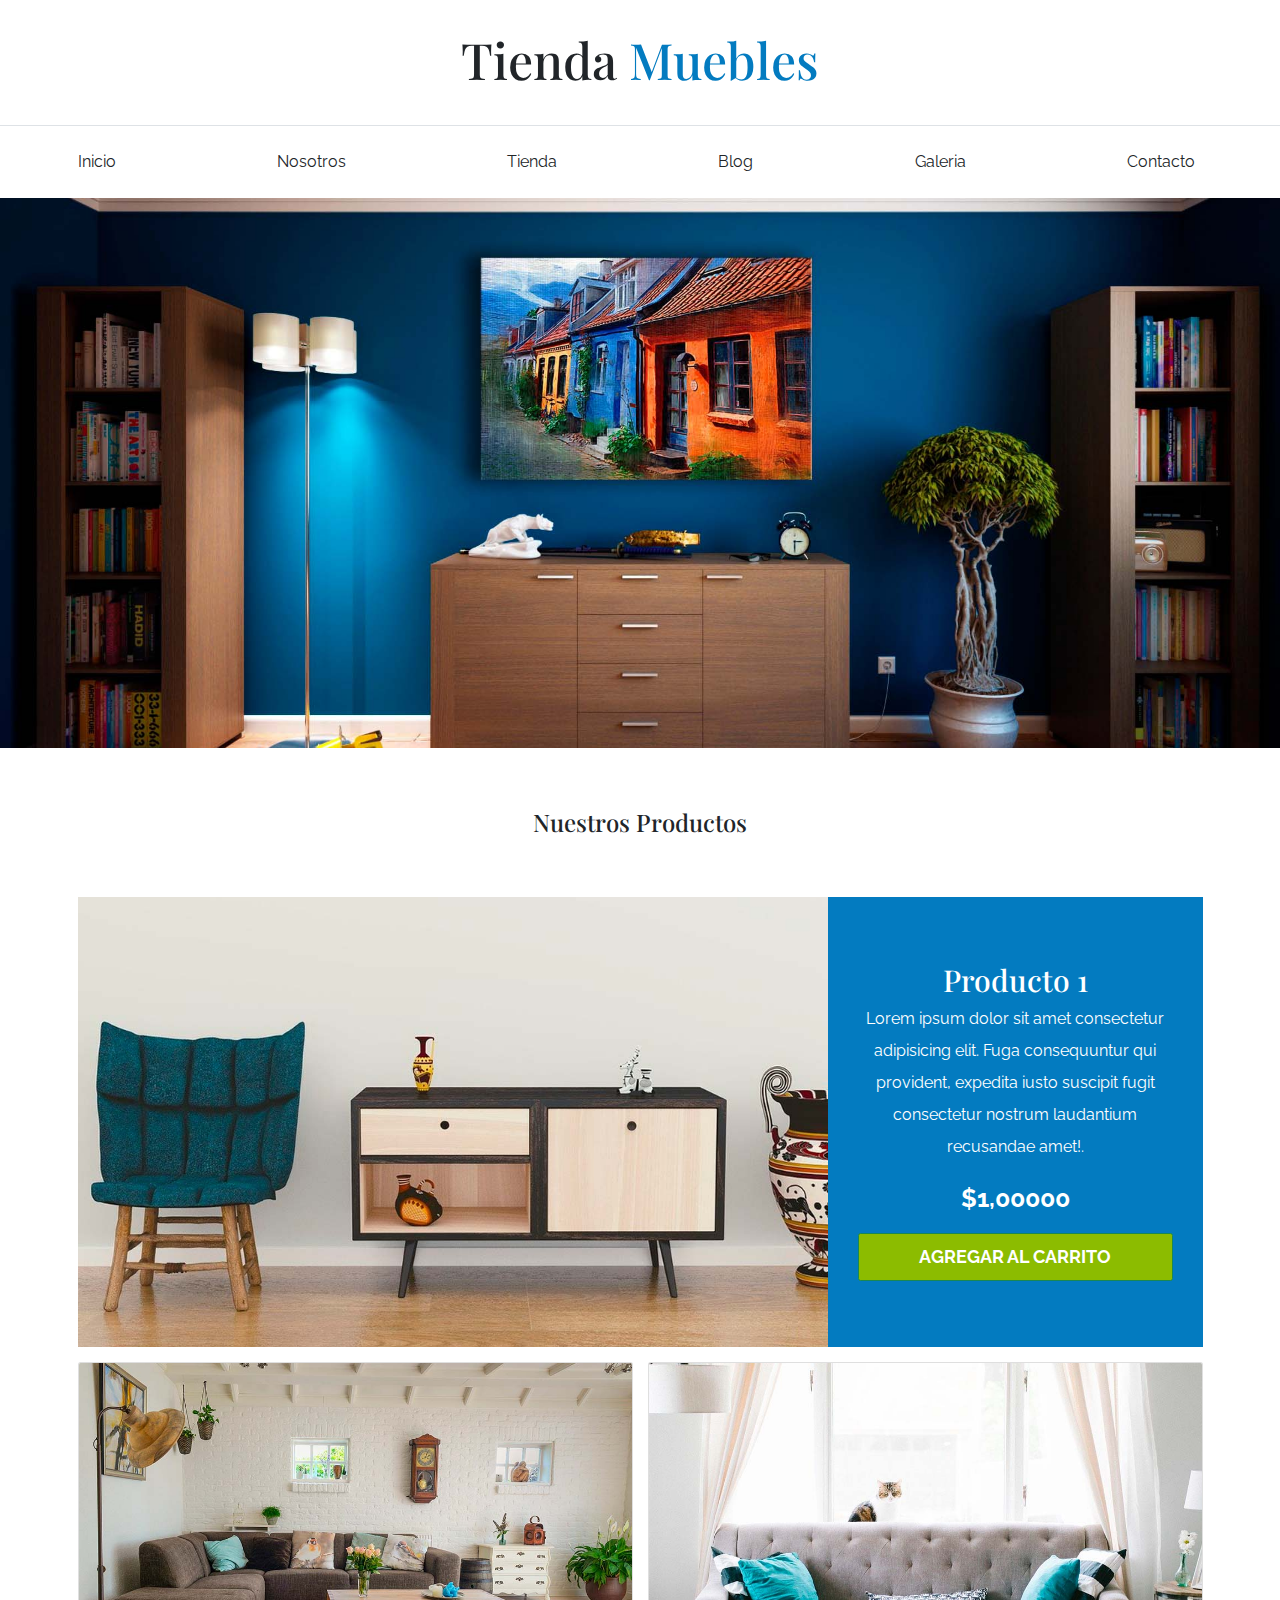
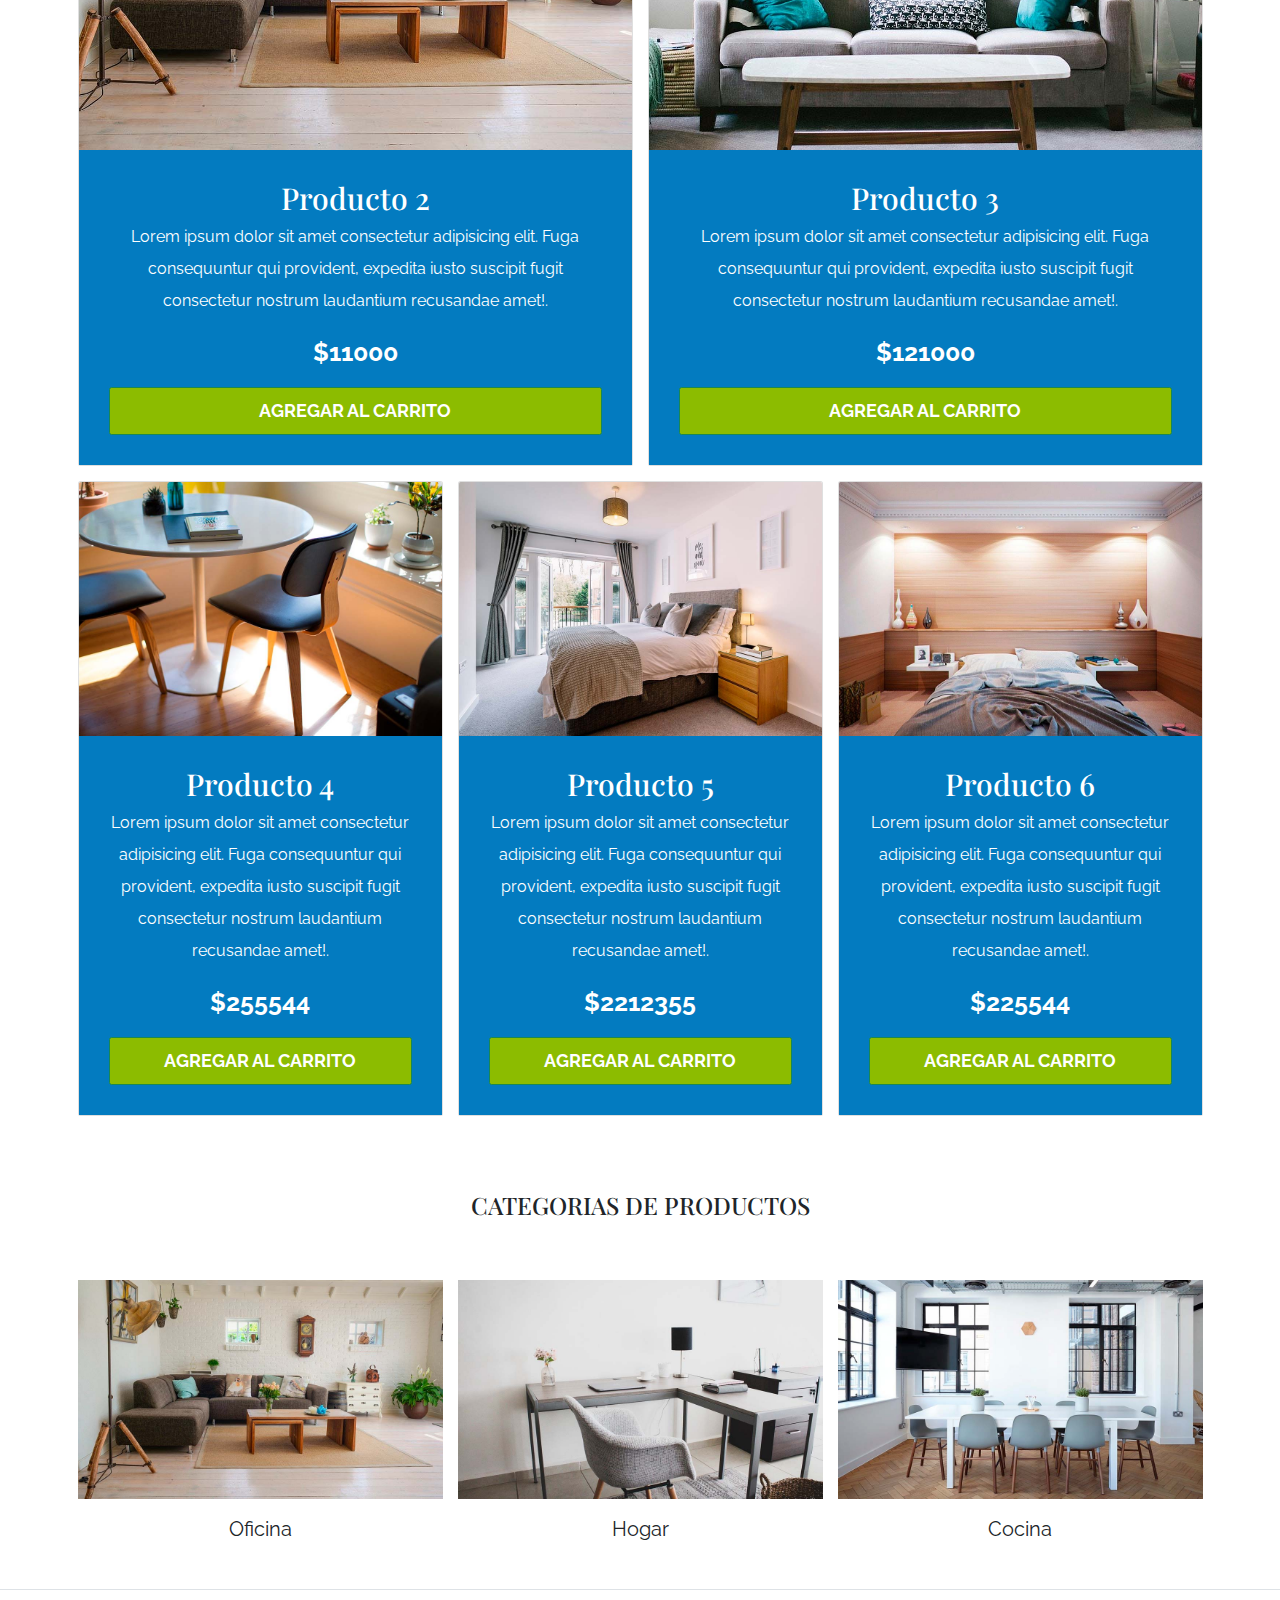
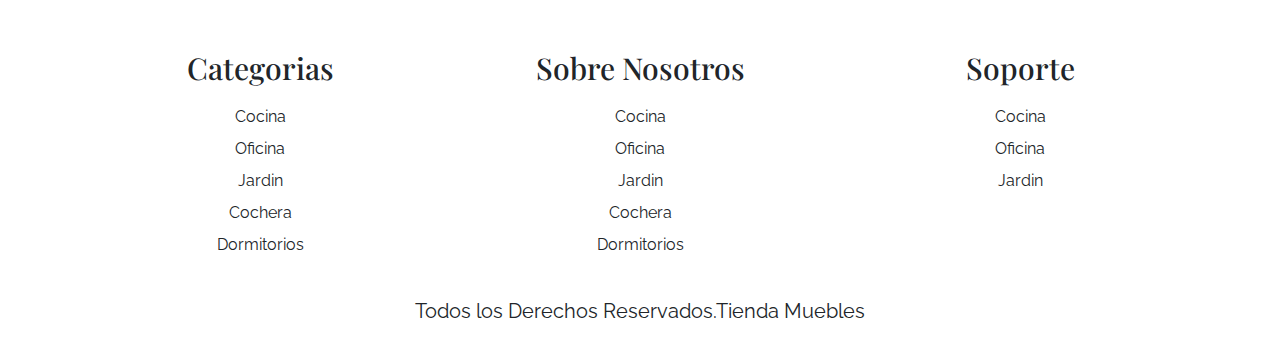
<file: 02-ecommerce/index.html>
<!DOCTYPE html>
<html lang="en">

<head>
    <meta charset="UTF-8">
    <meta name="viewport" content="width=device-width, initial-scale=1.0">
    <title>Ecommerce Inicio</title>
    <link rel="preconnect" href="https://fonts.googleapis.com">
    <link rel="preconnect" href="https://fonts.gstatic.com" crossorigin>
    <link
        href="https://fonts.googleapis.com/css2?family=Playfair+Display:wght@700&family=Raleway:wght@400;700;900&display=swap"
        rel="stylesheet">
    <link rel="stylesheet" href="css/bootstrap.min.css">
    <link rel="stylesheet" href="css/app.css">
</head>

<body>

    <header class="py-5">
        <h1 class="text-center">
            Tienda
            <span class="text-primary"> Muebles</span>
        </h1>
    </header>

    <div class="border-top py-4">
        <div class="navbar navbar-expand-lg container navbar-light">

            <a class="navbar-brand nombre-sitio d-lg-none fs-2 fw-bold text-uppercase" href="index.html">
                Tienda Muebles
            </a>

            <button class="navbar-toggler" type="button" data-bs-toggle="collapse" data-bs-target="#navegacion">
                <span class="navbar-toggler-icon"></span>
            </button>
            <div id="navegacion" class="collapse navbar-collapse">
                <nav class="navbar-nav container text-center d-flex flex-md-row justify-content-md-between">
                    <a class="text-dark text-decoration-none" href="index.html">Inicio</a>
                    <a class="text-dark text-decoration-none" href="nosotros.html">Nosotros</a>
                    <a class="text-dark text-decoration-none" href="tienda.html">Tienda</a>
                    <a class="text-dark text-decoration-none" href="blog.html">Blog</a>
                    <a class="text-dark text-decoration-none" href="galeria.html">Galeria</a>
                    <a class="text-dark text-decoration-none" href="contacto.html">Contacto</a>
                </nav>
            </div>

        </div><!-- contenedor del nav -->
    </div> <!-- contenedor principal del menu -->

    <div class="hero">

    </div>

    <main class="container-xl py-5">

        <h2 class="text-center my-5">Nuestros Productos</h2>

        <div class="row g-0 pt-5 mb-4"> <!-- nos da acceso al grid de bootstrap -->

            <div class="col-md-8 producto">
                <img class="img-fluid" src="img/producto1.jpg" alt="imagen producto1">
            </div>
            <div class="col-md-4 bg-primary text-center p-5 text-white d-flex flex-column
             justify-content-center">
                <h3>Producto 1</h3>
                <p>Lorem ipsum dolor sit amet consectetur adipisicing elit. Fuga consequuntur qui provident, expedita
                    iusto suscipit fugit consectetur nostrum laudantium recusandae amet!.</p>
                <p class="fs-1 fw-bold">$1,00000</p>
                <a class="btn btn-success fs-3 fw-bold text-uppercase py-3" href="#">Agregar al carrito</a>

            </div>

        </div>

        <div class="row">
            <div class="col-md-6 mb-4">
                <div class="card">
                    <img class="card-img-top" src="img/producto2.jpg" alt="imagen producto 2">
                    <div class="card-body text-center bg-primary text-white p-5">
                        <h3>Producto 2</h3>
                        <p>Lorem ipsum dolor sit amet consectetur adipisicing elit. Fuga consequuntur qui provident,
                            expedita
                            iusto suscipit fugit consectetur nostrum laudantium recusandae amet!.</p>
                        <p class="fs-1 fw-bold">$11000</p>
                        <a class="btn btn-success fs-3 fw-bold text-uppercase py-3 d-block" href="#">Agregar al
                            carrito</a>

                    </div> <!-- end div producto -->
                </div> <!-- end card -->
            </div> <!--  end col md 6 -->

            <div class="col-md-6 mb-4">
                <div class="card">
                    <img class="card-img-top" src="img/producto3.jpg" alt="imagen producto 2">
                    <div class="card-body text-center bg-primary text-white p-5">
                        <h3>Producto 3</h3>
                        <p>Lorem ipsum dolor sit amet consectetur adipisicing elit. Fuga consequuntur qui provident,
                            expedita
                            iusto suscipit fugit consectetur nostrum laudantium recusandae amet!.</p>
                        <p class="fs-1 fw-bold">$121000</p>
                        <a class="btn btn-success fs-3 fw-bold text-uppercase py-3 d-block" href="#">Agregar al
                            carrito</a>

                    </div> <!-- end div producto -->
                </div> <!-- end card -->
            </div>
        </div>

        <div class="row">
            <div class="col-md-4 mb-4">
                <div class="card">
                    <img class="card-img-top" src="img/producto4.jpg" alt="imagen producto 4">
                    <div class="card-body text-center bg-primary text-white p-5">
                        <h3>Producto 4</h3>
                        <p>Lorem ipsum dolor sit amet consectetur adipisicing elit. Fuga consequuntur qui provident,
                            expedita
                            iusto suscipit fugit consectetur nostrum laudantium recusandae amet!.</p>
                        <p class="fs-1 fw-bold">$255544</p>
                        <a class="btn btn-success fs-3 fw-bold text-uppercase py-3 d-block" href="#">Agregar al
                            carrito</a>
                    </div> <!-- end div producto -->
                </div> <!-- end card -->
            </div>
            <div class="col-md-4 mb-4 ">
                <div class="card">
                    <img class="card-img-top" src="img/producto5.jpg" alt="imagen producto 5">
                    <div class="card-body text-center bg-primary text-white p-5">
                        <h3>Producto 5</h3>
                        <p>Lorem ipsum dolor sit amet consectetur adipisicing elit. Fuga consequuntur qui provident,
                            expedita
                            iusto suscipit fugit consectetur nostrum laudantium recusandae amet!.</p>
                        <p class="fs-1 fw-bold">$2212355</p>
                        <a class="btn btn-success fs-3 fw-bold text-uppercase py-3 d-block" href="#">Agregar al
                            carrito</a>

                    </div> <!-- end div producto -->
                </div> <!-- end card -->
            </div>
            <div class="col-md-4 mb-4">
                <div class="card">
                    <img class="card-img-top" src="img/producto6.jpg" alt="imagen producto 6">
                    <div class="card-body text-center bg-primary text-white p-5">
                        <h3>Producto 6</h3>
                        <p>Lorem ipsum dolor sit amet consectetur adipisicing elit. Fuga consequuntur qui provident,
                            expedita
                            iusto suscipit fugit consectetur nostrum laudantium recusandae amet!.</p>
                        <p class="fs-1 fw-bold">$225544</p>
                        <a class="btn btn-success fs-3 fw-bold text-uppercase py-3 d-block" href="#">Agregar al
                            carrito</a>
                    </div> <!-- end div producto -->
                </div> <!-- end card -->
            </div>
        </div>
    </main>

    <section class="container-xl">

        <h2 class="text-center py-5 text-uppercase">Categorias de Productos</h2>

        <div class="row mt-5">
            <div class="col-md-4 categoria">
                <div class="overflow-hidden">
                    <img class="img-fluid" src="img/categoria1.jpg" alt="imagen categoria">
                </div>

                <a class="text-dark fs-2 text-decoration-none text-center d-block py-3" href="#">Oficina</a>
            </div>

            <div class="col-md-4 categoria">
                <div class="overflow-hidden">
                    <img class="img-fluid" src="img/categoria2.jpg" alt="imagen categoria">
                </div>

                <a class="text-dark fs-2 text-decoration-none text-center d-block py-3" href="#">Hogar</a>
            </div>

            <div class="col-md-4 categoria">
                <div class="overflow-hidden">
                    <img class="img-fluid" src="img/categoria3.jpg" alt="imagen categoria">
                </div>

                <a class="text-dark fs-2 text-decoration-none text-center d-block py-3" href="#">Cocina</a>
            </div>
        </div>
    </section>

   <footer class="pt-5 mt-5 border-top">
     <div class="container-xl mt-5">
        <div class="row">
            <div class="col-md-4 mb-4 mb-md-0 text-center">
                <h3 class="mb-4">Categorias</h3>
                <nav class="d-flex flex-column">
                    <a class="text-dark text-decoration-none" href="#">Cocina</a>
                    <a class="text-dark text-decoration-none" href="#">Oficina</a>
                    <a class="text-dark text-decoration-none" href="#">Jardin</a>
                    <a class="text-dark text-decoration-none" href="#">Cochera</a>
                    <a class="text-dark text-decoration-none" href="#">Dormitorios</a>
                </nav>
            </div>

            <div class="col-md-4 mb-4 mb-md-0 text-center">
                <h3 class="mb-4">Sobre Nosotros</h3>
                <nav class="d-flex flex-column">
                    <a class="text-dark text-decoration-none" href="#">Cocina</a>
                    <a class="text-dark text-decoration-none" href="#">Oficina</a>
                    <a class="text-dark text-decoration-none" href="#">Jardin</a>
                    <a class="text-dark text-decoration-none" href="#">Cochera</a>
                    <a class="text-dark text-decoration-none" href="#">Dormitorios</a>
                </nav>
            </div>

            <div class="col-md-4 mb-4 mb-md-0 text-center">
                <h3 class="mb-4">Soporte</h3>
                <nav class="d-flex flex-column">
                    <a class="text-dark text-decoration-none" href="#">Cocina</a>
                    <a class="text-dark text-decoration-none" href="#">Oficina</a>
                    <a class="text-dark text-decoration-none" href="#">Jardin</a>
                   
                </nav>
            </div>
        </div> <!-- end de row -->
        <p class="mt-5 text-center fs-2">Todos los Derechos Reservados.Tienda Muebles</p>
     </div>

   </footer>








    <script src="js/bootstrap.bundle.min.js"></script>

</body>

</html>
</file>
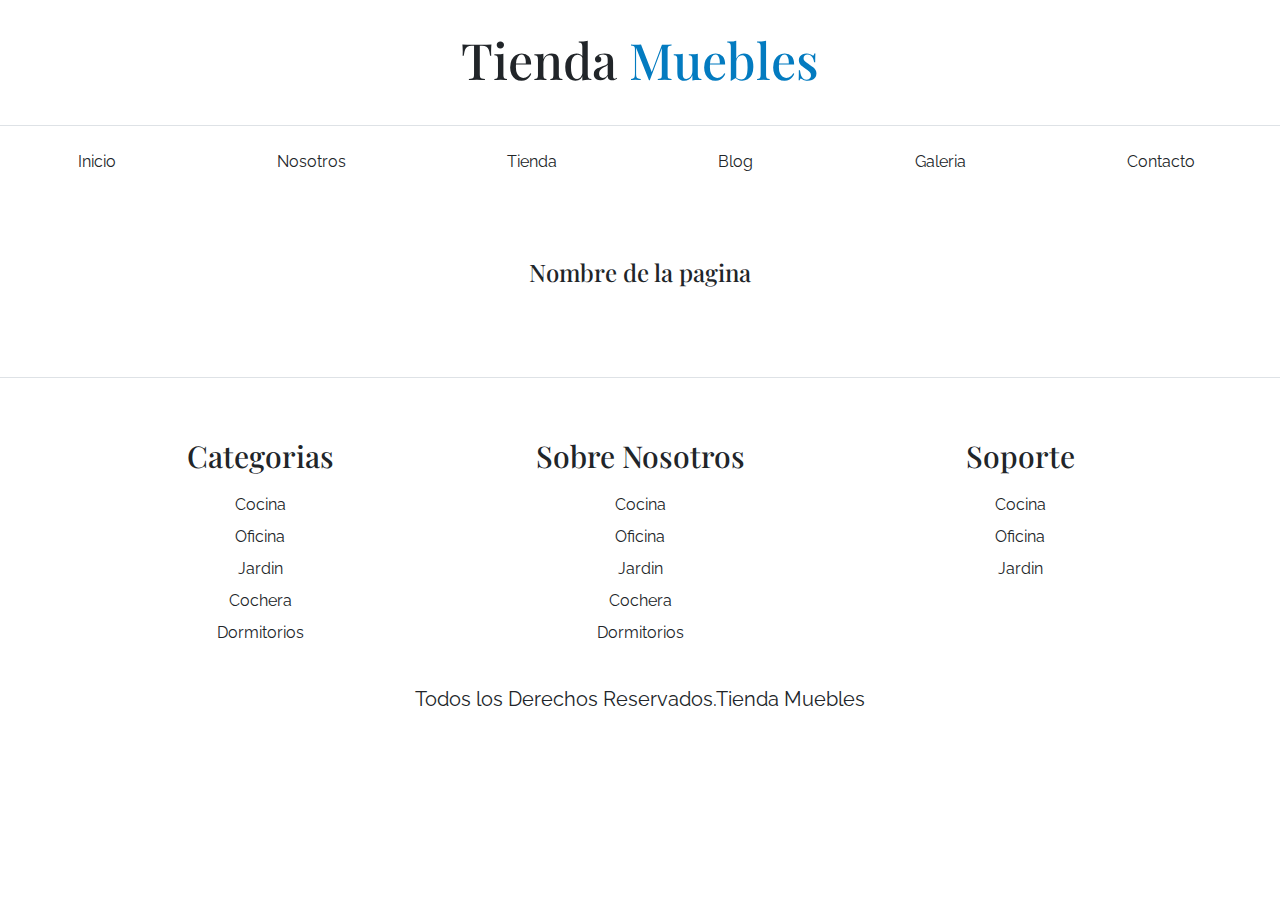
<file: 02-ecommerce/base.html>
<!DOCTYPE html>
<html lang="en">

<head>
    <meta charset="UTF-8">
    <meta name="viewport" content="width=device-width, initial-scale=1.0">
    <title>Ecommerce - Nombre pagina</title>
    <link rel="preconnect" href="https://fonts.googleapis.com">
    <link rel="preconnect" href="https://fonts.gstatic.com" crossorigin>
    <link
        href="https://fonts.googleapis.com/css2?family=Playfair+Display:wght@700&family=Raleway:wght@400;700;900&display=swap"
        rel="stylesheet">
    <link rel="stylesheet" href="css/bootstrap.min.css">
    <link rel="stylesheet" href="css/app.css">
</head>

<body>

    <header class="py-5">
        <h1 class="text-center">
            Tienda
            <span class="text-primary"> Muebles</span>
        </h1>
    </header>

    <div class="border-top py-4">
        <div class="navbar navbar-expand-lg container navbar-light">

            <a class="navbar-brand nombre-sitio d-lg-none fs-2 fw-bold text-uppercase" href="index.html">
                Tienda Muebles
            </a>

            <button class="navbar-toggler" type="button" data-bs-toggle="collapse" data-bs-target="#navegacion">
                <span class="navbar-toggler-icon"></span>
            </button>
            <div id="navegacion" class="collapse navbar-collapse">
                <nav class="navbar-nav container text-center d-flex flex-md-row justify-content-md-between">
                    <a class="text-dark text-decoration-none" href="index.html">Inicio</a>
                    <a class="text-dark text-decoration-none" href="nosotros.html">Nosotros</a>
                    <a class="text-dark text-decoration-none" href="tienda.html">Tienda</a>
                    <a class="text-dark text-decoration-none" href="blog.html">Blog</a>
                    <a class="text-dark text-decoration-none" href="galeria.html">Galeria</a>
                    <a class="text-dark text-decoration-none" href="contacto.html">Contacto</a>
                </nav>
            </div>

        </div><!-- contenedor del nav -->
    </div> <!-- contenedor principal del menu -->


    <main class="container-xl py-5">

        <h2 class="text-center my-5">Nombre de la pagina</h2>

       
    </main>


   <footer class="pt-5 mt-5 border-top">
     <div class="container-xl mt-5">
        <div class="row">
            <div class="col-md-4 mb-4 mb-md-0 text-center">
                <h3 class="mb-4">Categorias</h3>
                <nav class="d-flex flex-column">
                    <a class="text-dark text-decoration-none" href="#">Cocina</a>
                    <a class="text-dark text-decoration-none" href="#">Oficina</a>
                    <a class="text-dark text-decoration-none" href="#">Jardin</a>
                    <a class="text-dark text-decoration-none" href="#">Cochera</a>
                    <a class="text-dark text-decoration-none" href="#">Dormitorios</a>
                </nav>
            </div>

            <div class="col-md-4 mb-4 mb-md-0 text-center">
                <h3 class="mb-4">Sobre Nosotros</h3>
                <nav class="d-flex flex-column">
                    <a class="text-dark text-decoration-none" href="#">Cocina</a>
                    <a class="text-dark text-decoration-none" href="#">Oficina</a>
                    <a class="text-dark text-decoration-none" href="#">Jardin</a>
                    <a class="text-dark text-decoration-none" href="#">Cochera</a>
                    <a class="text-dark text-decoration-none" href="#">Dormitorios</a>
                </nav>
            </div>

            <div class="col-md-4 mb-4 mb-md-0 text-center">
                <h3 class="mb-4">Soporte</h3>
                <nav class="d-flex flex-column">
                    <a class="text-dark text-decoration-none" href="#">Cocina</a>
                    <a class="text-dark text-decoration-none" href="#">Oficina</a>
                    <a class="text-dark text-decoration-none" href="#">Jardin</a>
                   
                </nav>
            </div>
        </div> <!-- end de row -->
        <p class="mt-5 text-center fs-2">Todos los Derechos Reservados.Tienda Muebles</p>
     </div>

   </footer>








    <script src="js/bootstrap.bundle.min.js"></script>

</body>

</html>
</file>
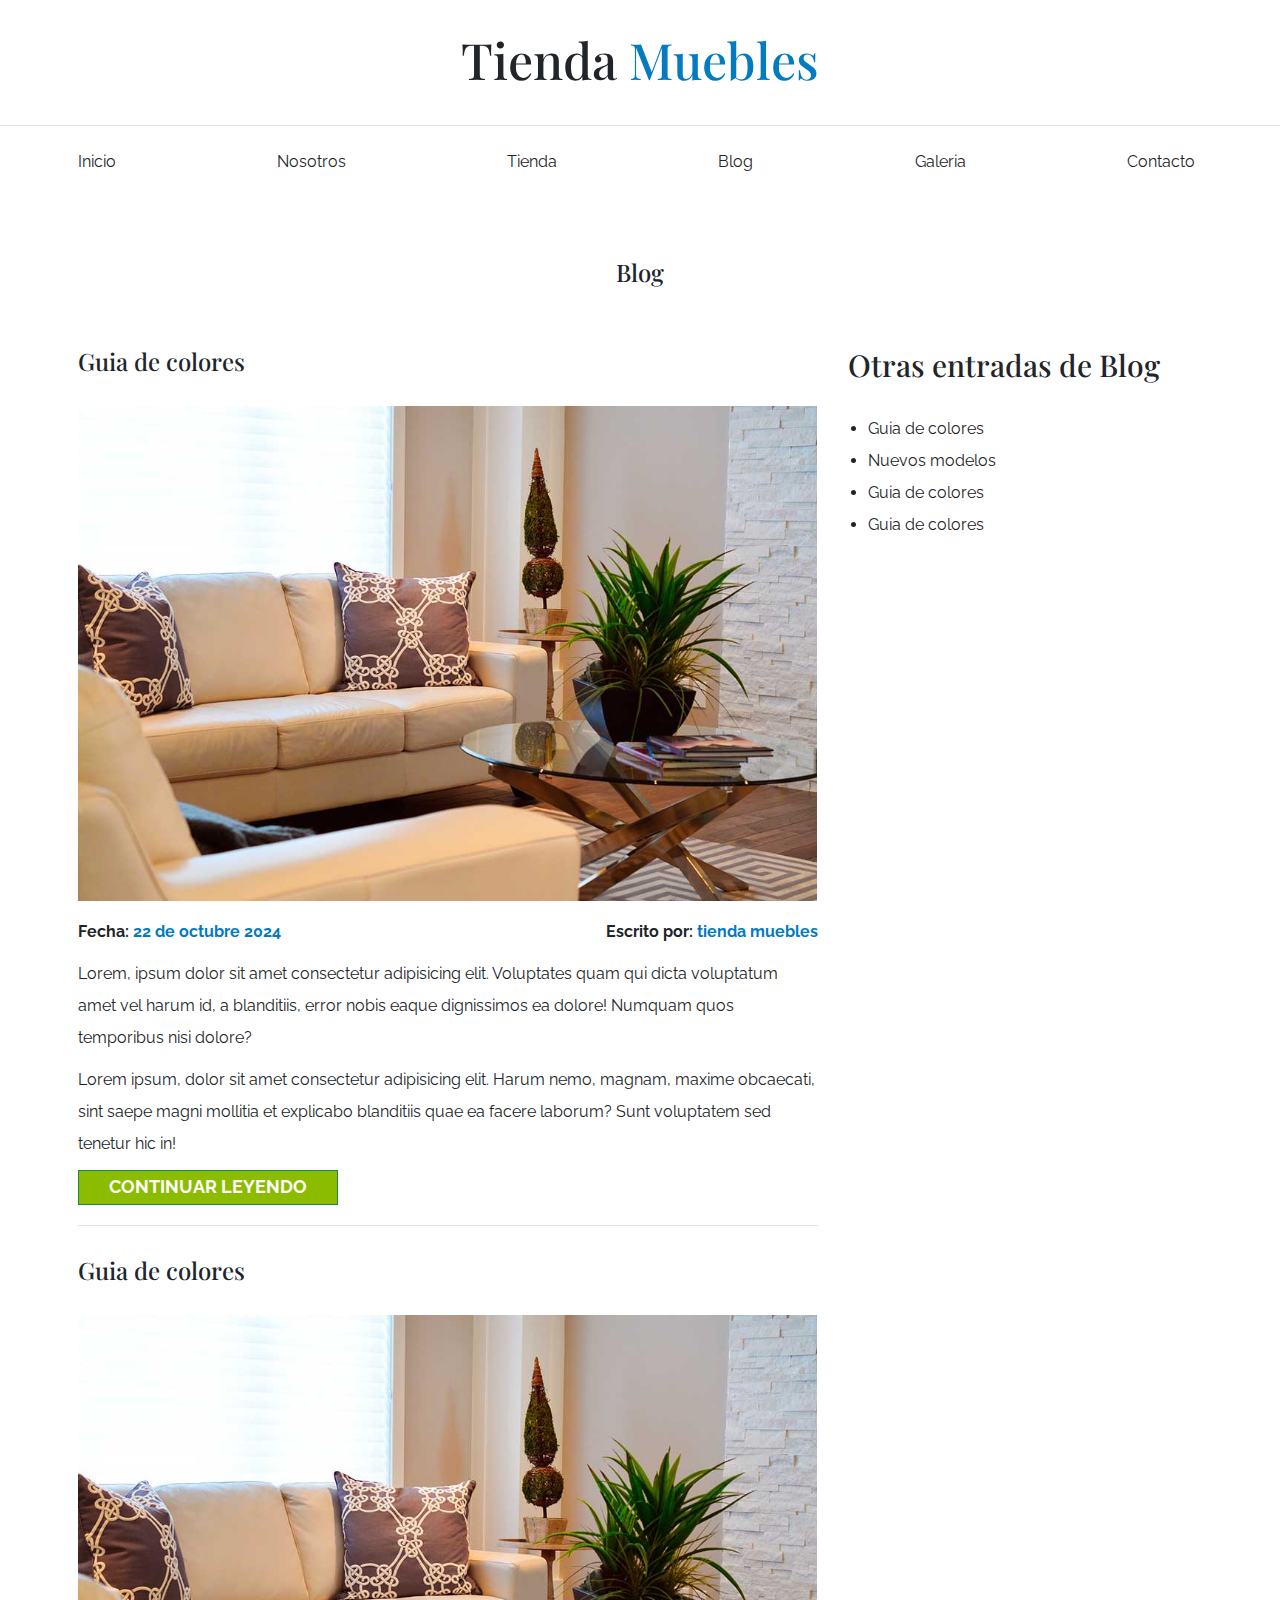
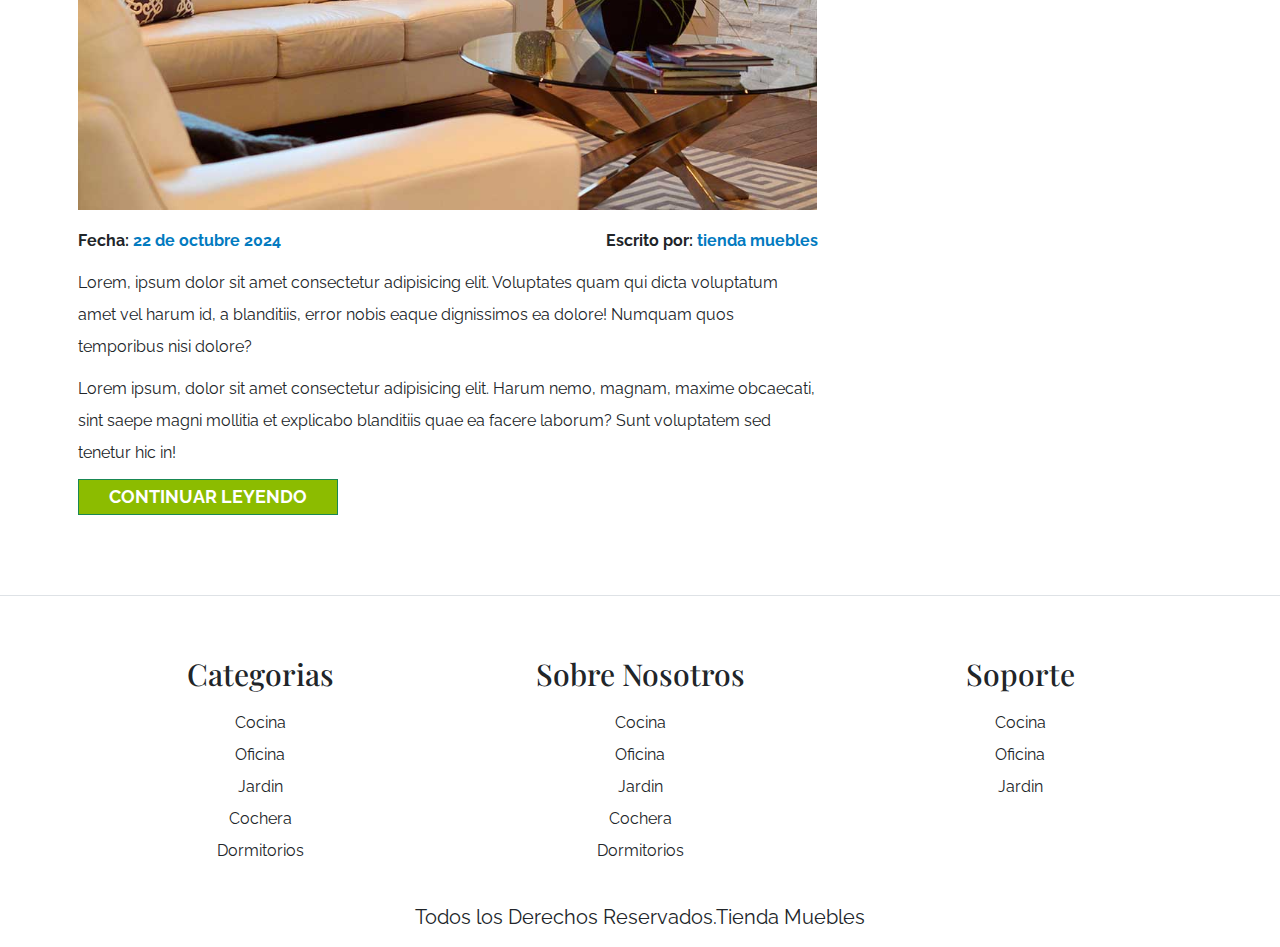
<file: 02-ecommerce/blog.html>
<!DOCTYPE html>
<html lang="en">

<head>
    <meta charset="UTF-8">
    <meta name="viewport" content="width=device-width, initial-scale=1.0">
    <title>Ecommerce - Blog</title>
    <link rel="preconnect" href="https://fonts.googleapis.com">
    <link rel="preconnect" href="https://fonts.gstatic.com" crossorigin>
    <link
        href="https://fonts.googleapis.com/css2?family=Playfair+Display:wght@700&family=Raleway:wght@400;700;900&display=swap"
        rel="stylesheet">
    <link rel="stylesheet" href="css/bootstrap.min.css">
    <link rel="stylesheet" href="css/app.css">
</head>

<body>

    <header class="py-5">
        <h1 class="text-center">
            Tienda
            <span class="text-primary"> Muebles</span>
        </h1>
    </header>

    <div class="border-top py-4">
        <div class="navbar navbar-expand-lg container navbar-light">

            <a class="navbar-brand nombre-sitio d-lg-none fs-2 fw-bold text-uppercase" href="index.html">
                Tienda Muebles
            </a>

            <button class="navbar-toggler" type="button" data-bs-toggle="collapse" data-bs-target="#navegacion">
                <span class="navbar-toggler-icon"></span>
            </button>
            <div id="navegacion" class="collapse navbar-collapse">
                <nav class="navbar-nav container text-center d-flex flex-md-row justify-content-md-between">
                    <a class="text-dark text-decoration-none" href="index.html">Inicio</a>
                    <a class="text-dark text-decoration-none" href="nosotros.html">Nosotros</a>
                    <a class="text-dark text-decoration-none" href="tienda.html">Tienda</a>
                    <a class="text-dark text-decoration-none" href="blog.html">Blog</a>
                    <a class="text-dark text-decoration-none" href="galeria.html">Galeria</a>
                    <a class="text-dark text-decoration-none" href="contacto.html">Contacto</a>
                </nav>
            </div>

        </div><!-- contenedor del nav -->
    </div> <!-- contenedor principal del menu -->


    <section class="container-xl py-5">

        <h2 class="text-center my-5">Blog</h2>

        <div class="row mt-5 gx-5">
            <main class="col-md-8 order-1 order-md-0">
                <article class="mb-2 pb-4">
                    <h2 class="my-5">Guia de colores</h2>
                    <img class="img-fluid" src="img/nosotros.jpg" alt="imagen nosotros">


                    <div class="d-flex flex-column flex-md-row justify-content-md-between mt-4">

                        <p class="fw-bold">Fecha:
                            <span class="text-primary">22 de octubre 2024</span>
                        </p>
                        <p class="fw-bold">Escrito por:
                            <span class="text-primary">tienda muebles</span>
                        </p>
                    </div><!--  end div  de parrafos
                     -->

                    <p>
                        Lorem, ipsum dolor sit amet consectetur adipisicing elit. Voluptates quam qui dicta voluptatum
                        amet vel harum id, a blanditiis, error nobis eaque dignissimos ea dolore! Numquam quos
                        temporibus nisi dolore?
                    </p>

                    <p>Lorem ipsum, dolor sit amet consectetur adipisicing elit. Harum nemo, magnam, maxime obcaecati,
                        sint saepe magni mollitia et explicabo blanditiis quae ea facere laborum? Sunt voluptatem sed
                        tenetur hic in!</p>


                        <a class="btn btn-success px-5 fs-3 text-uppercase fw-bold 
                        rounded-0 d-block d-md-inline-block" href="entrada.html">Continuar leyendo</a> 

                </article >
                <article class="mb-2 pb-4 border-top">
                    <h2 class="my-5">Guia de colores</h2>
                    <img class="img-fluid" src="img/nosotros.jpg" alt="imagen nosotros">


                    <div class="d-flex flex-column flex-md-row justify-content-md-between mt-4">

                        <p class="fw-bold">Fecha:
                            <span class="text-primary">22 de octubre 2024</span>
                        </p>
                        <p class="fw-bold">Escrito por:
                            <span class="text-primary">tienda muebles</span>
                        </p>
                    </div><!--  end div  de parrafos
                     -->

                    <p>
                        Lorem, ipsum dolor sit amet consectetur adipisicing elit. Voluptates quam qui dicta voluptatum
                        amet vel harum id, a blanditiis, error nobis eaque dignissimos ea dolore! Numquam quos
                        temporibus nisi dolore?
                    </p>

                    <p>Lorem ipsum, dolor sit amet consectetur adipisicing elit. Harum nemo, magnam, maxime obcaecati,
                        sint saepe magni mollitia et explicabo blanditiis quae ea facere laborum? Sunt voluptatem sed
                        tenetur hic in!</p>


                       <a class="btn btn-success px-5 fs-3 text-uppercase fw-bold 
                        rounded-0 d-block d-md-inline-block" href="entrada.html">Continuar leyendo</a> 

                </article>
            </main>
            <aside class="col-md-4">
                <h3 class="my-5">Otras entradas de Blog</h3>

                <ul class="mt-5">
                    <li>
                        <a class="text-dark text-decoration-none" href="#">Guia de colores</a>
                    </li>
                    <li>
                        <a class="text-dark text-decoration-none" href="#">Nuevos modelos</a>
                    </li>
                    <li>
                        <a class="text-dark text-decoration-none" href="#">Guia de colores</a>
                    </li>
                    <li>
                        <a class="text-dark text-decoration-none" href="#">Guia de colores</a>
                    </li>
                </ul>
            </aside>
        </div>


    </section>


    <footer class="pt-5 mt-5 border-top">
        <div class="container-xl mt-5">
            <div class="row">
                <div class="col-md-4 mb-4 mb-md-0 text-center">
                    <h3 class="mb-4">Categorias</h3>
                    <nav class="d-flex flex-column">
                        <a class="text-dark text-decoration-none" href="#">Cocina</a>
                        <a class="text-dark text-decoration-none" href="#">Oficina</a>
                        <a class="text-dark text-decoration-none" href="#">Jardin</a>
                        <a class="text-dark text-decoration-none" href="#">Cochera</a>
                        <a class="text-dark text-decoration-none" href="#">Dormitorios</a>
                    </nav>
                </div>

                <div class="col-md-4 mb-4 mb-md-0 text-center">
                    <h3 class="mb-4">Sobre Nosotros</h3>
                    <nav class="d-flex flex-column">
                        <a class="text-dark text-decoration-none" href="#">Cocina</a>
                        <a class="text-dark text-decoration-none" href="#">Oficina</a>
                        <a class="text-dark text-decoration-none" href="#">Jardin</a>
                        <a class="text-dark text-decoration-none" href="#">Cochera</a>
                        <a class="text-dark text-decoration-none" href="#">Dormitorios</a>
                    </nav>
                </div>

                <div class="col-md-4 mb-4 mb-md-0 text-center">
                    <h3 class="mb-4">Soporte</h3>
                    <nav class="d-flex flex-column">
                        <a class="text-dark text-decoration-none" href="#">Cocina</a>
                        <a class="text-dark text-decoration-none" href="#">Oficina</a>
                        <a class="text-dark text-decoration-none" href="#">Jardin</a>

                    </nav>
                </div>
            </div> <!-- end de row -->
            <p class="mt-5 text-center fs-2">Todos los Derechos Reservados.Tienda Muebles</p>
        </div>

    </footer>








    <script src="js/bootstrap.bundle.min.js"></script>

</body>

</html>
</file>
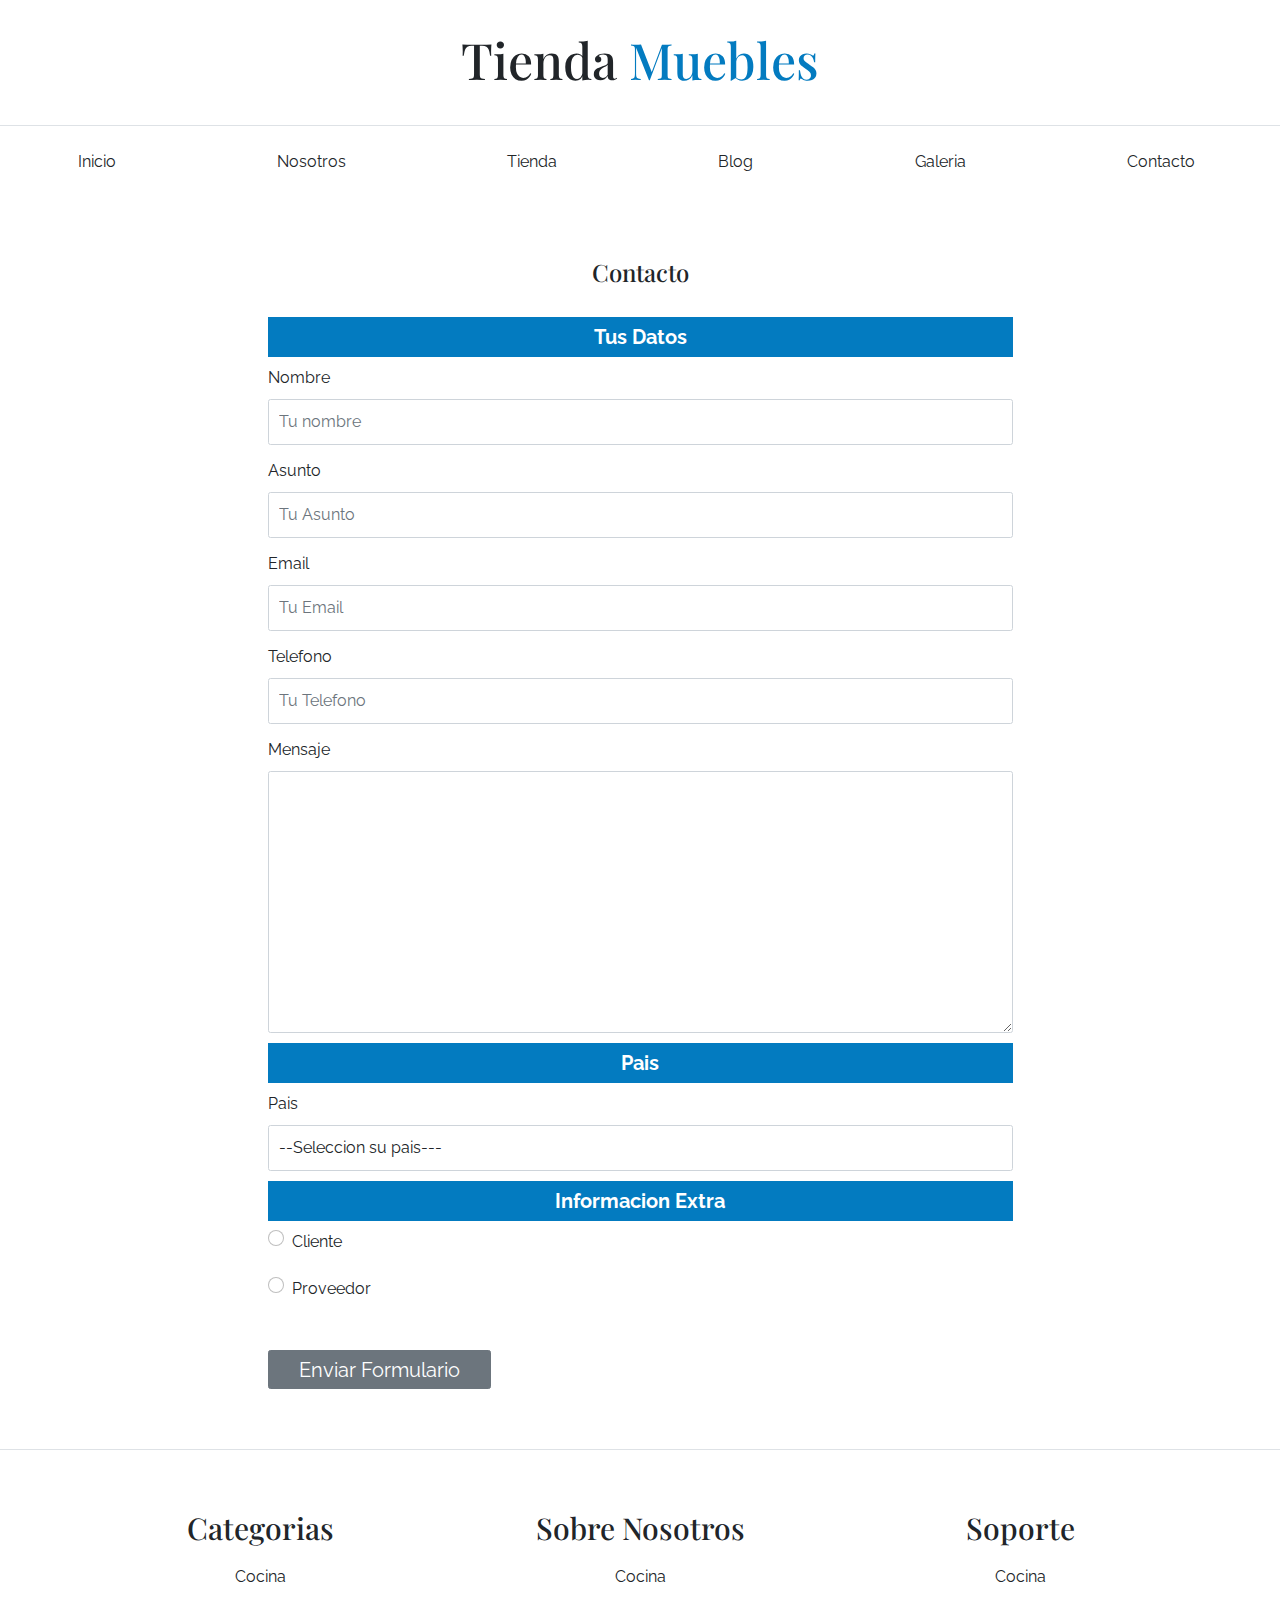
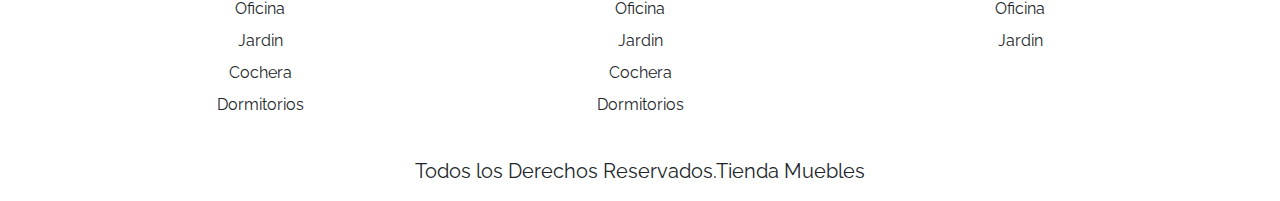
<file: 02-ecommerce/contacto.html>
<!DOCTYPE html>
<html lang="en">

<head>
    <meta charset="UTF-8">
    <meta name="viewport" content="width=device-width, initial-scale=1.0">
    <title>Ecommerce - Nombre pagina</title>
    <link rel="preconnect" href="https://fonts.googleapis.com">
    <link rel="preconnect" href="https://fonts.gstatic.com" crossorigin>
    <link
        href="https://fonts.googleapis.com/css2?family=Playfair+Display:wght@700&family=Raleway:wght@400;700;900&display=swap"
        rel="stylesheet">
    <link rel="stylesheet" href="css/bootstrap.min.css">
    <link rel="stylesheet" href="css/app.css">
</head>

<body>

    <header class="py-5">
        <h1 class="text-center">
            Tienda
            <span class="text-primary"> Muebles</span>
        </h1>
    </header>

    <div class="border-top py-4">
        <div class="navbar navbar-expand-lg container navbar-light">

            <a class="navbar-brand nombre-sitio d-lg-none fs-2 fw-bold text-uppercase" href="index.html">
                Tienda Muebles
            </a>

            <button class="navbar-toggler" type="button" data-bs-toggle="collapse" data-bs-target="#navegacion">
                <span class="navbar-toggler-icon"></span>
            </button>
            <div id="navegacion" class="collapse navbar-collapse">
                <nav class="navbar-nav container text-center d-flex flex-md-row justify-content-md-between">
                    <a class="text-dark text-decoration-none" href="index.html">Inicio</a>
                    <a class="text-dark text-decoration-none" href="nosotros.html">Nosotros</a>
                    <a class="text-dark text-decoration-none" href="tienda.html">Tienda</a>
                    <a class="text-dark text-decoration-none" href="blog.html">Blog</a>
                    <a class="text-dark text-decoration-none" href="galeria.html">Galeria</a>
                    <a class="text-dark text-decoration-none" href="contacto.html">Contacto</a>
                </nav>
            </div>

        </div><!-- contenedor del nav -->
    </div> <!-- contenedor principal del menu -->


    <main class="container-xl py-5">

        <h2 class="text-center my-5">Contacto</h2>

        <div class="row justify-content-center">
            <form class="col-md-8 needs-validation" novalidate>
              <fieldset>
                <legend class="bg-primary text-center text-white fs-2 fw-bold">Tus Datos</legend>

                <div class="mb-3">
                    <label class="form-label" for="nombre">Nombre</label>
                    <input type="text" class="form-control" id="nombre" placeholder="Tu nombre"
                     required>
                     <span class="invalid-feedback">Hubo un error..</span>
                </div>

                <div class="mb-3">
                    <label class="form-label" for="asunto">Asunto</label>
                    <input type="text" class="form-control" id="asunto" placeholder="Tu Asunto">
                    <span class="valid-feedback">Exitoso..</span>
                </div>

                <div class="mb-3">
                    <label class="form-label" for="email">Email</label>
                    <input type="email" class="form-control" id="email" placeholder="Tu Email">
                </div>

                <div class="mb-3">
                    <label class="form-label" for="tel">Telefono</label>
                    <input type="tel" class="form-control" id="tel" placeholder="Tu Telefono">
                </div>

                <div class="mb-3">
                    <label class="form-label" for="mensaje">Mensaje</label>
                    <textarea class="form-control" rows="10"></textarea>
                    
                </div>

            </fieldset>

            <fieldset>
                <legend class="bg-primary text-center text-white fs-2 fw-bold">Pais</legend>
                <div class="mb-3">
                    <label class="form-label" for="pais">Pais</label>
                   <select class="form-control"  id="pais">
                    <option value="">--Seleccion su pais---</option>
                    <option value="MX">Mexico</option>
                    <option value="PR">Peru</option>
                    <option value="CO">Colombia</option>
                    <option value="EL">El salvador</option>
                    <option value="Ven">Venezuela</option>

                   </select>
                    
                </div>
            </fieldset>
            
            <fieldset>
                <legend class="bg-primary text-center text-white fs-2 fw-bold">Informacion Extra</legend>
            
                <div class="mb-3 form-check">
                    <label class="form-label" for="cliente">Cliente</label>
                    <input name="tipo" type="radio" class="form-check-input" id="cliente" ></input>
                    
                </div>

                <div class="mb-3 form-check">
                    <label class="form-label" for="proveedor">Proveedor</label>
                    <input name="tipo" type="radio" class="form-check-input" id="proveedor" ></input>
                    
                </div>

            </fieldset>

            <div class="d-grid d-md-flex">

                <input class="btn btn-secondary fs-2 px-5 mt-5 " type="submit" value="Enviar Formulario">
            </div>

            </form>

        </div>

       
    </main>


   <footer class="pt-5 mt-5 border-top">
     <div class="container-xl mt-5">
        <div class="row">
            <div class="col-md-4 mb-4 mb-md-0 text-center">
                <h3 class="mb-4">Categorias</h3>
                <nav class="d-flex flex-column">
                    <a class="text-dark text-decoration-none" href="#">Cocina</a>
                    <a class="text-dark text-decoration-none" href="#">Oficina</a>
                    <a class="text-dark text-decoration-none" href="#">Jardin</a>
                    <a class="text-dark text-decoration-none" href="#">Cochera</a>
                    <a class="text-dark text-decoration-none" href="#">Dormitorios</a>
                </nav>
            </div>

            <div class="col-md-4 mb-4 mb-md-0 text-center">
                <h3 class="mb-4">Sobre Nosotros</h3>
                <nav class="d-flex flex-column">
                    <a class="text-dark text-decoration-none" href="#">Cocina</a>
                    <a class="text-dark text-decoration-none" href="#">Oficina</a>
                    <a class="text-dark text-decoration-none" href="#">Jardin</a>
                    <a class="text-dark text-decoration-none" href="#">Cochera</a>
                    <a class="text-dark text-decoration-none" href="#">Dormitorios</a>
                </nav>
            </div>

            <div class="col-md-4 mb-4 mb-md-0 text-center">
                <h3 class="mb-4">Soporte</h3>
                <nav class="d-flex flex-column">
                    <a class="text-dark text-decoration-none" href="#">Cocina</a>
                    <a class="text-dark text-decoration-none" href="#">Oficina</a>
                    <a class="text-dark text-decoration-none" href="#">Jardin</a>
                   
                </nav>
            </div>
        </div> <!-- end de row -->
        <p class="mt-5 text-center fs-2">Todos los Derechos Reservados.Tienda Muebles</p>
     </div>

   </footer>








    <script src="js/bootstrap.bundle.min.js"></script>
    <script src="js/app.js"></script>

</body>

</html>
</file>
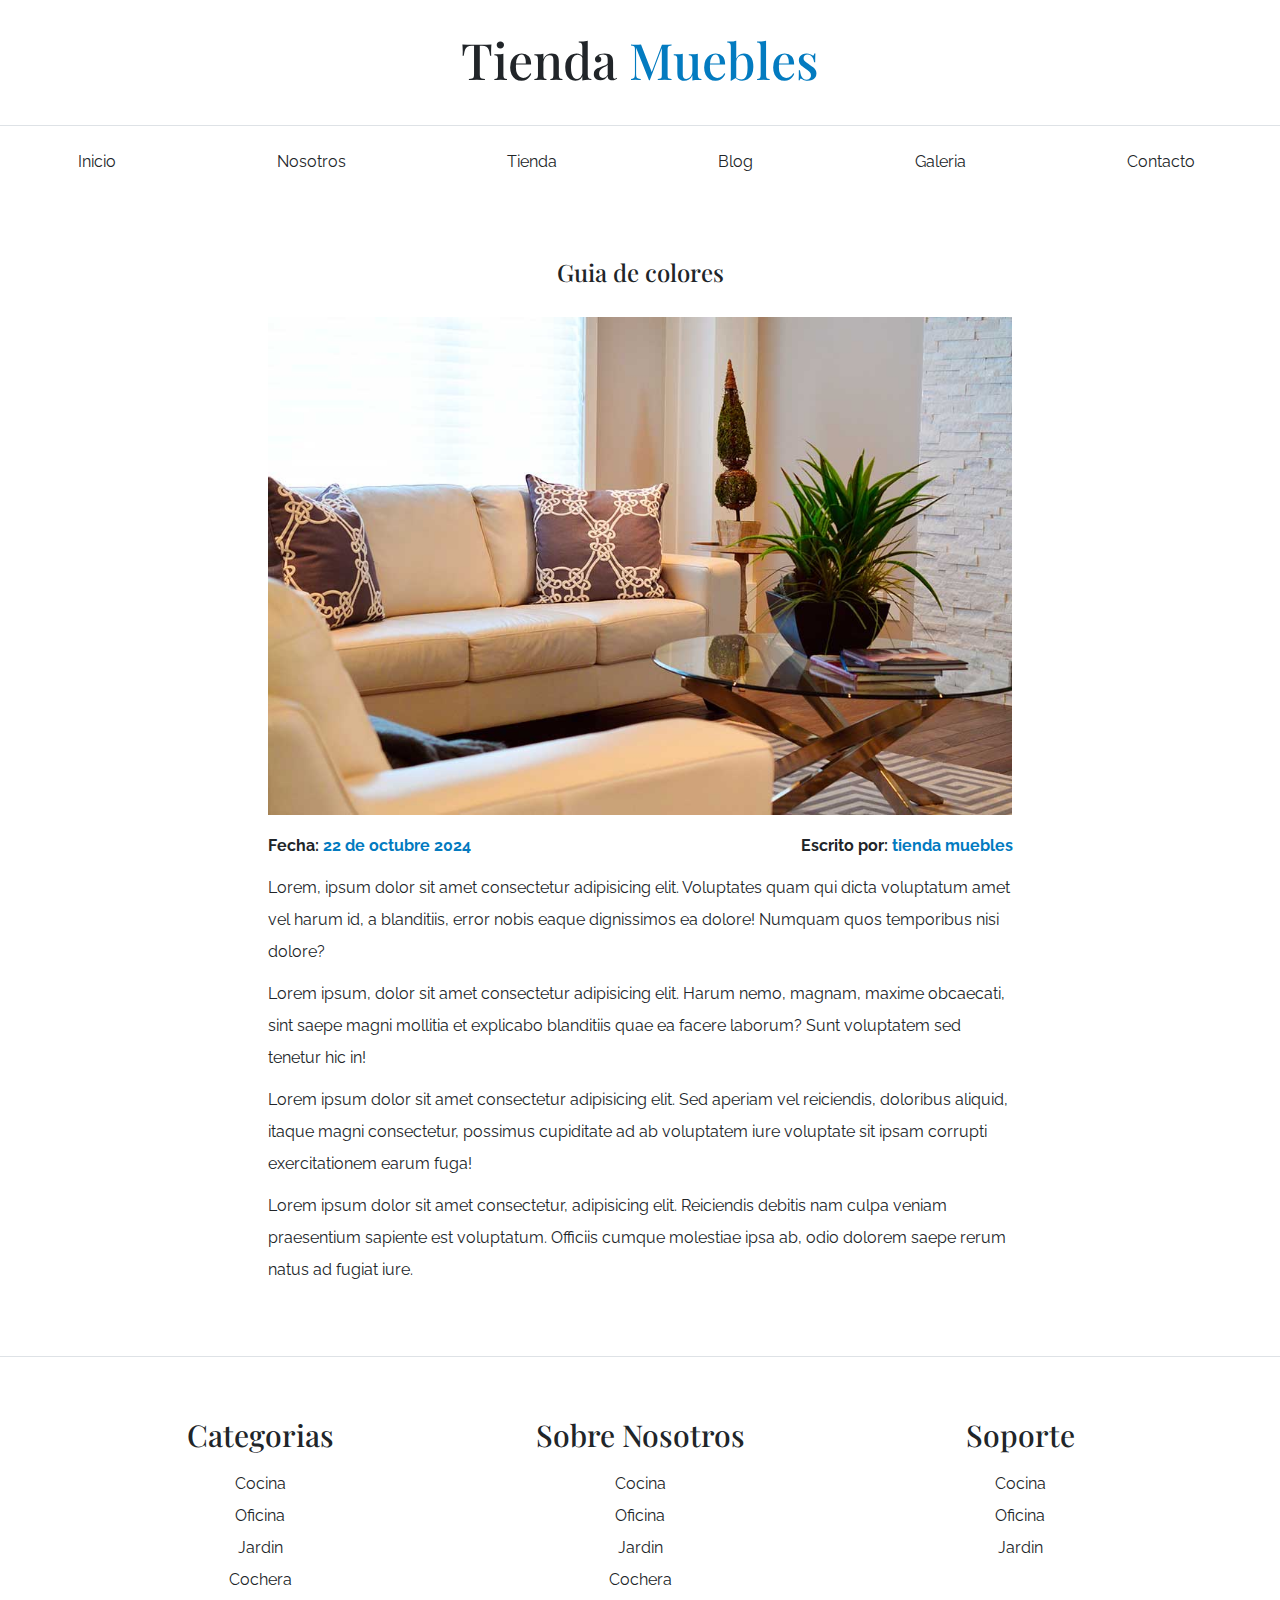
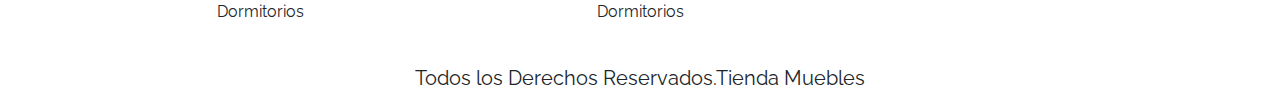
<file: 02-ecommerce/entrada.html>
<!DOCTYPE html>
<html lang="en">

<head>
    <meta charset="UTF-8">
    <meta name="viewport" content="width=device-width, initial-scale=1.0">
    <title>Ecommerce - Entrada</title>
    <link rel="preconnect" href="https://fonts.googleapis.com">
    <link rel="preconnect" href="https://fonts.gstatic.com" crossorigin>
    <link
        href="https://fonts.googleapis.com/css2?family=Playfair+Display:wght@700&family=Raleway:wght@400;700;900&display=swap"
        rel="stylesheet">
    <link rel="stylesheet" href="css/bootstrap.min.css">
    <link rel="stylesheet" href="css/app.css">
</head>

<body>

    <header class="py-5">
        <h1 class="text-center">
            Tienda
            <span class="text-primary"> Muebles</span>
        </h1>
    </header>

    <div class="border-top py-4">
        <div class="navbar navbar-expand-lg container navbar-light">

            <a class="navbar-brand nombre-sitio d-lg-none fs-2 fw-bold text-uppercase" href="index.html">
                Tienda Muebles
            </a>

            <button class="navbar-toggler" type="button" data-bs-toggle="collapse" data-bs-target="#navegacion">
                <span class="navbar-toggler-icon"></span>
            </button>
            <div id="navegacion" class="collapse navbar-collapse">
                <nav class="navbar-nav container text-center d-flex flex-md-row justify-content-md-between">
                    <a class="text-dark text-decoration-none" href="index.html">Inicio</a>
                    <a class="text-dark text-decoration-none" href="nosotros.html">Nosotros</a>
                    <a class="text-dark text-decoration-none" href="tienda.html">Tienda</a>
                    <a class="text-dark text-decoration-none" href="blog.html">Blog</a>
                    <a class="text-dark text-decoration-none" href="galeria.html">Galeria</a>
                    <a class="text-dark text-decoration-none" href="contacto.html">Contacto</a>
                </nav>
            </div>

        </div><!-- contenedor del nav -->
    </div> <!-- contenedor principal del menu -->


    <main class="container-xl py-5">

        <h2 class="text-center my-5">Guia de colores</h2>

        <div class="row justify-content-md-center">
            <article class="col-md-8">

                <img class="img-fluid" src="img/nosotros.jpg" alt="imagen nosotros">


                <div class="d-flex flex-column flex-md-row justify-content-md-between mt-4">

                    <p class="fw-bold">Fecha:
                        <span class="text-primary">22 de octubre 2024</span>
                    </p>
                    <p class="fw-bold">Escrito por:
                        <span class="text-primary">tienda muebles</span>
                    </p>
                </div><!--  end div  de parrafos
                     -->

                <p>
                    Lorem, ipsum dolor sit amet consectetur adipisicing elit. Voluptates quam qui dicta voluptatum
                    amet vel harum id, a blanditiis, error nobis eaque dignissimos ea dolore! Numquam quos
                    temporibus nisi dolore?
                </p>

                <p>Lorem ipsum, dolor sit amet consectetur adipisicing elit. Harum nemo, magnam, maxime obcaecati,
                    sint saepe magni mollitia et explicabo blanditiis quae ea facere laborum? Sunt voluptatem sed
                    tenetur hic in!</p>

                <p>Lorem ipsum dolor sit amet consectetur adipisicing elit. Sed aperiam vel reiciendis, doloribus
                    aliquid, itaque magni consectetur, possimus cupiditate ad ab voluptatem iure voluptate sit ipsam
                    corrupti exercitationem earum fuga!</p>

                <p>Lorem ipsum dolor sit amet consectetur, adipisicing elit. Reiciendis debitis nam culpa veniam
                    praesentium sapiente est voluptatum. Officiis cumque molestiae ipsa ab, odio dolorem saepe rerum
                    natus ad fugiat iure.</p>



            </article>

        </div>


    </main>


    <footer class="pt-5 mt-5 border-top">
        <div class="container-xl mt-5">
            <div class="row">
                <div class="col-md-4 mb-4 mb-md-0 text-center">
                    <h3 class="mb-4">Categorias</h3>
                    <nav class="d-flex flex-column">
                        <a class="text-dark text-decoration-none" href="#">Cocina</a>
                        <a class="text-dark text-decoration-none" href="#">Oficina</a>
                        <a class="text-dark text-decoration-none" href="#">Jardin</a>
                        <a class="text-dark text-decoration-none" href="#">Cochera</a>
                        <a class="text-dark text-decoration-none" href="#">Dormitorios</a>
                    </nav>
                </div>

                <div class="col-md-4 mb-4 mb-md-0 text-center">
                    <h3 class="mb-4">Sobre Nosotros</h3>
                    <nav class="d-flex flex-column">
                        <a class="text-dark text-decoration-none" href="#">Cocina</a>
                        <a class="text-dark text-decoration-none" href="#">Oficina</a>
                        <a class="text-dark text-decoration-none" href="#">Jardin</a>
                        <a class="text-dark text-decoration-none" href="#">Cochera</a>
                        <a class="text-dark text-decoration-none" href="#">Dormitorios</a>
                    </nav>
                </div>

                <div class="col-md-4 mb-4 mb-md-0 text-center">
                    <h3 class="mb-4">Soporte</h3>
                    <nav class="d-flex flex-column">
                        <a class="text-dark text-decoration-none" href="#">Cocina</a>
                        <a class="text-dark text-decoration-none" href="#">Oficina</a>
                        <a class="text-dark text-decoration-none" href="#">Jardin</a>

                    </nav>
                </div>
            </div> <!-- end de row -->
            <p class="mt-5 text-center fs-2">Todos los Derechos Reservados.Tienda Muebles</p>
        </div>

    </footer>








    <script src="js/bootstrap.bundle.min.js"></script>

</body>

</html>
</file>
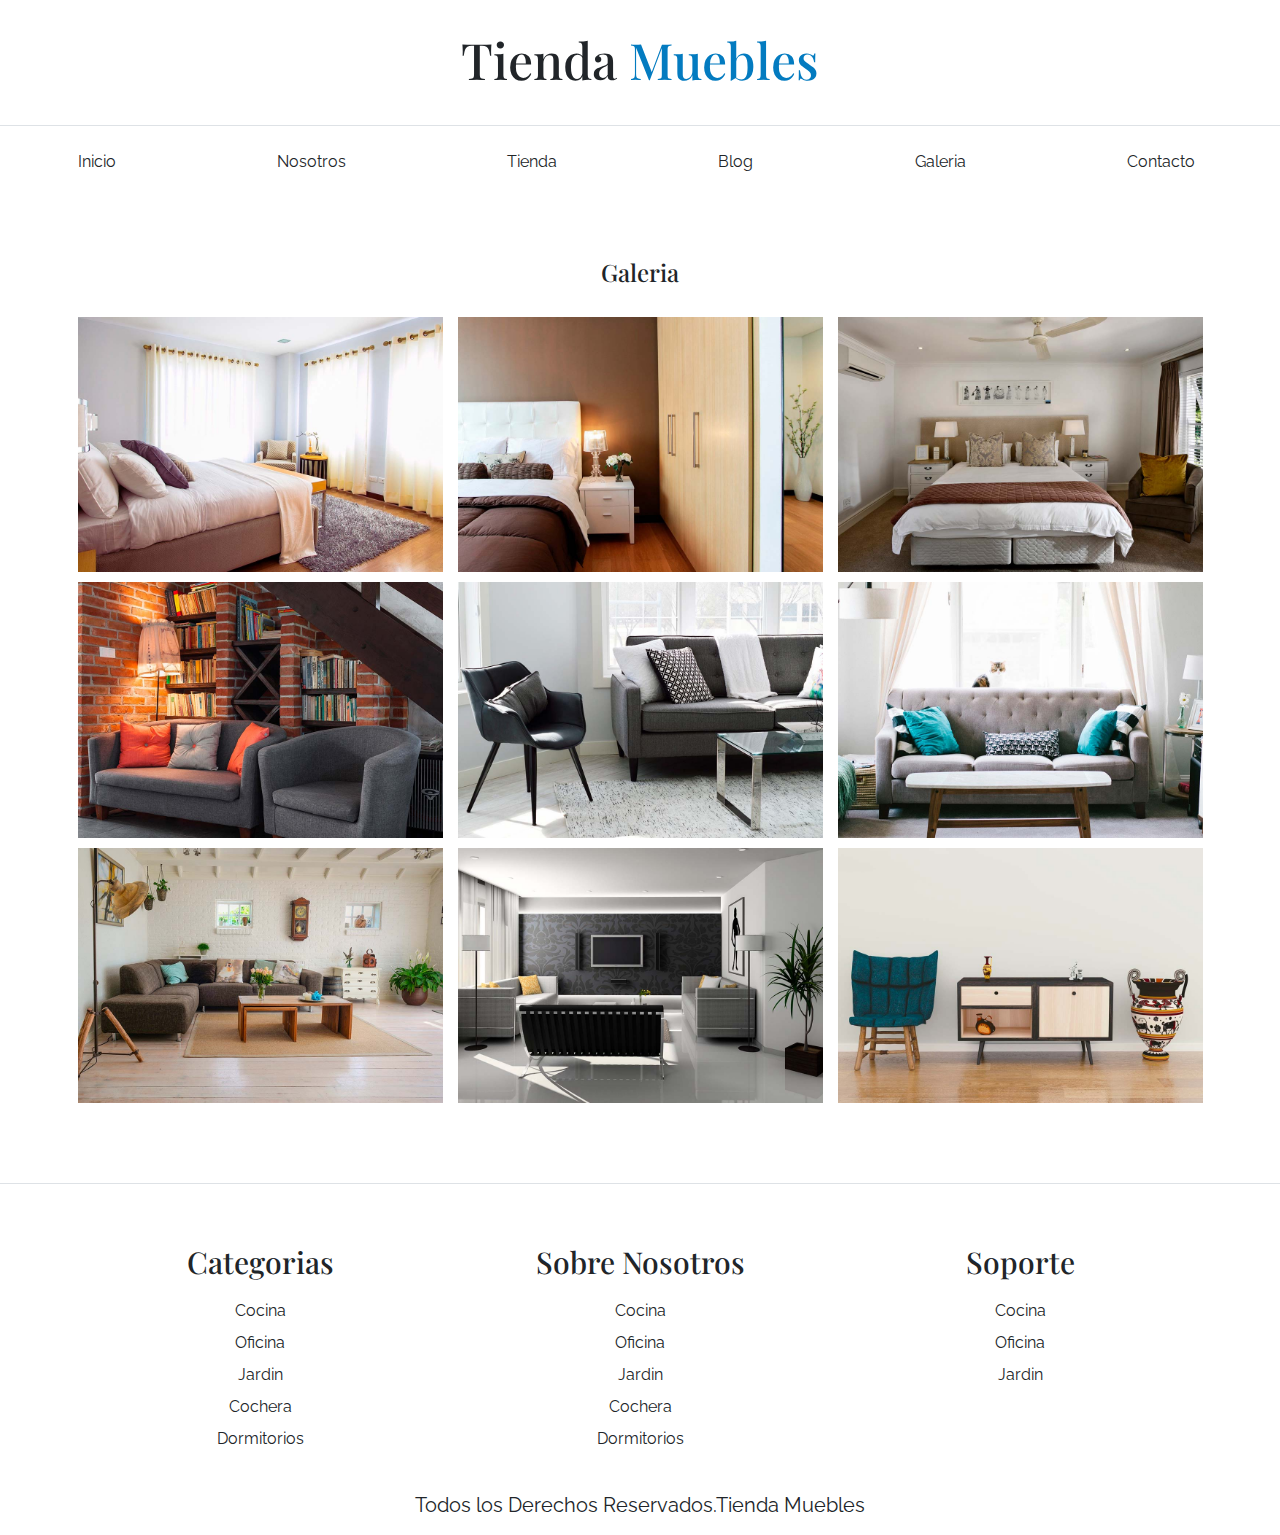
<file: 02-ecommerce/galeria.html>
<!DOCTYPE html>
<html lang="en">

<head>
    <meta charset="UTF-8">
    <meta name="viewport" content="width=device-width, initial-scale=1.0">
    <title>Ecommerce - Galeria</title>
    <link rel="preconnect" href="https://fonts.googleapis.com">
    <link rel="preconnect" href="https://fonts.gstatic.com" crossorigin>
    <link
        href="https://fonts.googleapis.com/css2?family=Playfair+Display:wght@700&family=Raleway:wght@400;700;900&display=swap"
        rel="stylesheet">
    <link rel="stylesheet" href="css/bootstrap.min.css">
    <link rel="stylesheet" href="css/app.css">
</head>

<body>

    <header class="py-5">
        <h1 class="text-center">
            Tienda
            <span class="text-primary"> Muebles</span>
        </h1>
    </header>

    <div class="border-top py-4">
        <div class="navbar navbar-expand-lg container navbar-light">

            <a class="navbar-brand nombre-sitio d-lg-none fs-2 fw-bold text-uppercase" href="index.html">
                Tienda Muebles
            </a>

            <button class="navbar-toggler" type="button" data-bs-toggle="collapse" data-bs-target="#navegacion">
                <span class="navbar-toggler-icon"></span>
            </button>
            <div id="navegacion" class="collapse navbar-collapse">
                <nav class="navbar-nav container text-center d-flex flex-md-row justify-content-md-between">
                    <a class="text-dark text-decoration-none" href="index.html">Inicio</a>
                    <a class="text-dark text-decoration-none" href="nosotros.html">Nosotros</a>
                    <a class="text-dark text-decoration-none" href="tienda.html">Tienda</a>
                    <a class="text-dark text-decoration-none" href="blog.html">Blog</a>
                    <a class="text-dark text-decoration-none" href="galeria.html">Galeria</a>
                    <a class="text-dark text-decoration-none" href="contacto.html">Contacto</a>
                </nav>
            </div>

        </div><!-- contenedor del nav -->
    </div> <!-- contenedor principal del menu -->


    <main class="container-xl py-5">

        <h2 class="text-center my-5">Galeria</h2>

        <ul class="row list-unstyled galeria">
            <li class="col-md-6 col-lg-4">
                <a data-bs-toggle="modal" data-bs-target="#modal-imagen" data-bs-imagen="galeria_01">
                    <img class="img-fluid" src="img/galeria_01.jpg" alt="imagen galeria">
                </a>
            </li>
            <li class="col-md-6 col-lg-4">
                <a data-bs-toggle="modal" data-bs-target="#modal-imagen" data-bs-imagen="galeria_02">
                    <img class="img-fluid" src="img/galeria_02.jpg" alt="imagen galeria">
                </a>
            </li>
            <li class="col-md-6 col-lg-4">
                <a data-bs-toggle="modal" data-bs-target="#modal-imagen" data-bs-imagen="galeria_03">
                    <img class="img-fluid" src="img/galeria_03.jpg" alt="imagen galeria">
                </a>
            </li>
            <li class="col-md-6 col-lg-4">
                <a data-bs-toggle="modal" data-bs-target="#modal-imagen" data-bs-imagen="galeria_04">
                    <img class="img-fluid" src="img/galeria_04.jpg" alt="imagen galeria">
                </a>
            </li>
            <li class="col-md-6 col-lg-4">
                <a data-bs-toggle="modal" data-bs-target="#modal-imagen" data-bs-imagen="galeria_05">
                    <img class="img-fluid" src="img/galeria_05.jpg" alt="imagen galeria">
                </a>
            </li>
            <li class="col-md-6 col-lg-4">
                <a data-bs-toggle="modal" data-bs-target="#modal-imagen" data-bs-imagen="galeria_06">
                    <img class="img-fluid" src="img/galeria_06.jpg" alt="imagen galeria">
                </a>
            </li>
            <li class="col-md-6 col-lg-4">
                <a data-bs-toggle="modal" data-bs-target="#modal-imagen" data-bs-imagen="galeria_07">
                    <img class="img-fluid" src="img/galeria_07.jpg" alt="imagen galeria">
                </a>
            </li>
            <li class="col-md-6 col-lg-4">
                <a data-bs-toggle="modal" data-bs-target="#modal-imagen" data-bs-imagen="galeria_08">
                    <img class="img-fluid" src="img/galeria_08.jpg" alt="imagen galeria">
                </a>
            </li>
            <li class="col-md-6 col-lg-4">
                <a data-bs-toggle="modal" data-bs-target="#modal-imagen" data-bs-imagen="galeria_09">
                    <img class="img-fluid" src="img/galeria_09.jpg" alt="imagen galeria">
                </a>
            </li>
        </ul>
    </main>

    <div class="modal fade" id="modal-imagen">
        <div class="modal-dialog modal-lg modal-dialog-centered">
            <div class="modal-content">
                <div class="modal-body">
                    
                </div>
            </div>
        </div>
    </div>

   <footer class="pt-5 mt-5 border-top">
     <div class="container-xl mt-5">
        <div class="row">
            <div class="col-md-4 mb-4 mb-md-0 text-center">
                <h3 class="mb-4">Categorias</h3>
                <nav class="d-flex flex-column">
                    <a class="text-dark text-decoration-none" href="#">Cocina</a>
                    <a class="text-dark text-decoration-none" href="#">Oficina</a>
                    <a class="text-dark text-decoration-none" href="#">Jardin</a>
                    <a class="text-dark text-decoration-none" href="#">Cochera</a>
                    <a class="text-dark text-decoration-none" href="#">Dormitorios</a>
                </nav>
            </div>

            <div class="col-md-4 mb-4 mb-md-0 text-center">
                <h3 class="mb-4">Sobre Nosotros</h3>
                <nav class="d-flex flex-column">
                    <a class="text-dark text-decoration-none" href="#">Cocina</a>
                    <a class="text-dark text-decoration-none" href="#">Oficina</a>
                    <a class="text-dark text-decoration-none" href="#">Jardin</a>
                    <a class="text-dark text-decoration-none" href="#">Cochera</a>
                    <a class="text-dark text-decoration-none" href="#">Dormitorios</a>
                </nav>
            </div>

            <div class="col-md-4 mb-4 mb-md-0 text-center">
                <h3 class="mb-4">Soporte</h3>
                <nav class="d-flex flex-column">
                    <a class="text-dark text-decoration-none" href="#">Cocina</a>
                    <a class="text-dark text-decoration-none" href="#">Oficina</a>
                    <a class="text-dark text-decoration-none" href="#">Jardin</a>
                   
                </nav>
            </div>
        </div> <!-- end de row -->
        <p class="mt-5 text-center fs-2">Todos los Derechos Reservados.Tienda Muebles</p>
     </div>

   </footer>








    <script src="js/bootstrap.bundle.min.js"></script>
    <script src="js/app.js"></script>

</body>

</html>
</file>
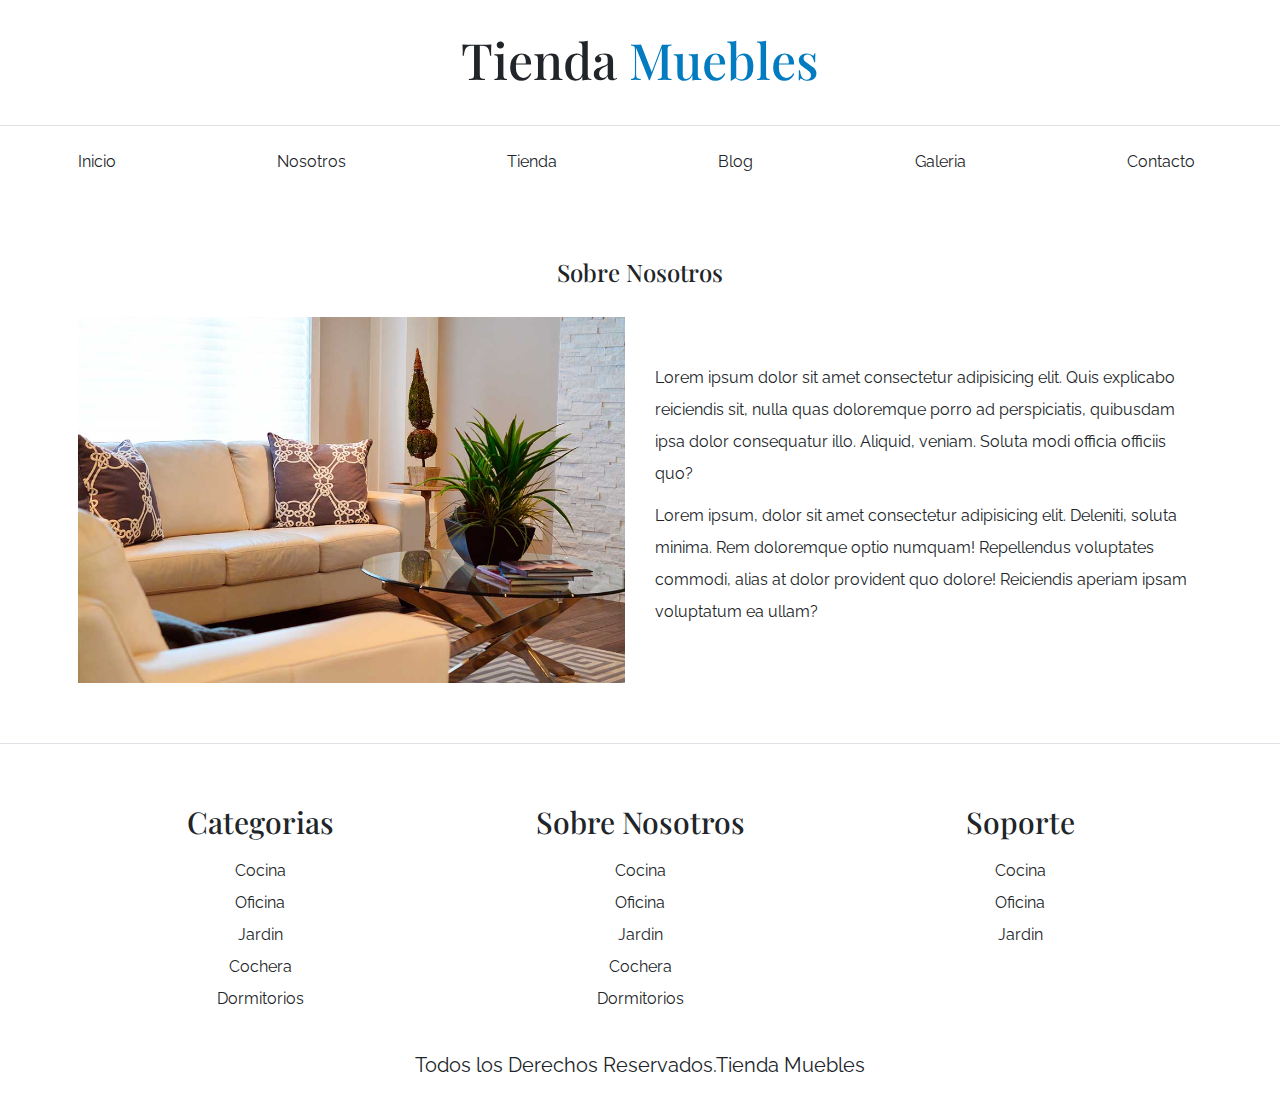
<file: 02-ecommerce/nosotros.html>
<!DOCTYPE html>
<html lang="en">

<head>
    <meta charset="UTF-8">
    <meta name="viewport" content="width=device-width, initial-scale=1.0">
    <title>Nosotros</title>
    <link rel="preconnect" href="https://fonts.googleapis.com">
    <link rel="preconnect" href="https://fonts.gstatic.com" crossorigin>
    <link
        href="https://fonts.googleapis.com/css2?family=Playfair+Display:wght@700&family=Raleway:wght@400;700;900&display=swap"
        rel="stylesheet">
    <link rel="stylesheet" href="css/bootstrap.min.css">
    <link rel="stylesheet" href="css/app.css">
</head>

<body>

    <header class="py-5">
        <h1 class="text-center">
            Tienda
            <span class="text-primary"> Muebles</span>
        </h1>
    </header>

    <div class="border-top py-4">
        <div class="navbar navbar-expand-lg container navbar-light">

            <a class="navbar-brand nombre-sitio d-lg-none fs-2 fw-bold text-uppercase" href="index.html">
                Tienda Muebles
            </a>

            <button class="navbar-toggler" type="button" data-bs-toggle="collapse" data-bs-target="#navegacion">
                <span class="navbar-toggler-icon"></span>
            </button>
            <div id="navegacion" class="collapse navbar-collapse">
                <nav class="navbar-nav container text-center d-flex flex-md-row justify-content-md-between">
                    <a class="text-dark text-decoration-none" href="index.html">Inicio</a>
                    <a class="text-dark text-decoration-none" href="nosotros.html">Nosotros</a>
                    <a class="text-dark text-decoration-none" href="tienda.html">Tienda</a>
                    <a class="text-dark text-decoration-none" href="blog.html">Blog</a>
                    <a class="text-dark text-decoration-none" href="galeria.html">Galeria</a>
                    <a class="text-dark text-decoration-none" href="contacto.html">Contacto</a>
                </nav>
            </div>

        </div><!-- contenedor del nav -->
    </div> <!-- contenedor principal del menu -->


    <main class="container-xl py-5">

        <h2 class="text-center my-5">Sobre Nosotros</h2>

        <div class="row g-5 align-items-center">

            <div class="col-md-6">
                <img class="img-fluid" src="img/nosotros.jpg" alt="imagen nosotros">
            </div>

            <div class="col-md-6">
                 <p>Lorem ipsum dolor sit amet consectetur adipisicing elit. Quis explicabo reiciendis sit, nulla quas doloremque porro ad perspiciatis, quibusdam ipsa dolor consequatur illo. Aliquid, veniam. Soluta modi officia officiis quo?</p>
                 <p>Lorem ipsum, dolor sit amet consectetur adipisicing elit. Deleniti, soluta minima. Rem doloremque optio numquam! Repellendus voluptates commodi, alias at dolor provident quo dolore! Reiciendis aperiam ipsam voluptatum ea ullam?</p>

            </div>

        </div>

       
    </main>


   <footer class="pt-5 mt-5 border-top">
     <div class="container-xl mt-5">
        <div class="row">
            <div class="col-md-4 mb-4 mb-md-0 text-center">
                <h3 class="mb-4">Categorias</h3>
                <nav class="d-flex flex-column">
                    <a class="text-dark text-decoration-none" href="#">Cocina</a>
                    <a class="text-dark text-decoration-none" href="#">Oficina</a>
                    <a class="text-dark text-decoration-none" href="#">Jardin</a>
                    <a class="text-dark text-decoration-none" href="#">Cochera</a>
                    <a class="text-dark text-decoration-none" href="#">Dormitorios</a>
                </nav>
            </div>

            <div class="col-md-4 mb-4 mb-md-0 text-center">
                <h3 class="mb-4">Sobre Nosotros</h3>
                <nav class="d-flex flex-column">
                    <a class="text-dark text-decoration-none" href="#">Cocina</a>
                    <a class="text-dark text-decoration-none" href="#">Oficina</a>
                    <a class="text-dark text-decoration-none" href="#">Jardin</a>
                    <a class="text-dark text-decoration-none" href="#">Cochera</a>
                    <a class="text-dark text-decoration-none" href="#">Dormitorios</a>
                </nav>
            </div>

            <div class="col-md-4 mb-4 mb-md-0 text-center">
                <h3 class="mb-4">Soporte</h3>
                <nav class="d-flex flex-column">
                    <a class="text-dark text-decoration-none" href="#">Cocina</a>
                    <a class="text-dark text-decoration-none" href="#">Oficina</a>
                    <a class="text-dark text-decoration-none" href="#">Jardin</a>
                   
                </nav>
            </div>
        </div> <!-- end de row -->
        <p class="mt-5 text-center fs-2">Todos los Derechos Reservados.Tienda Muebles</p>
     </div>

   </footer>








    <script src="js/bootstrap.bundle.min.js"></script>

</body>

</html>
</file>
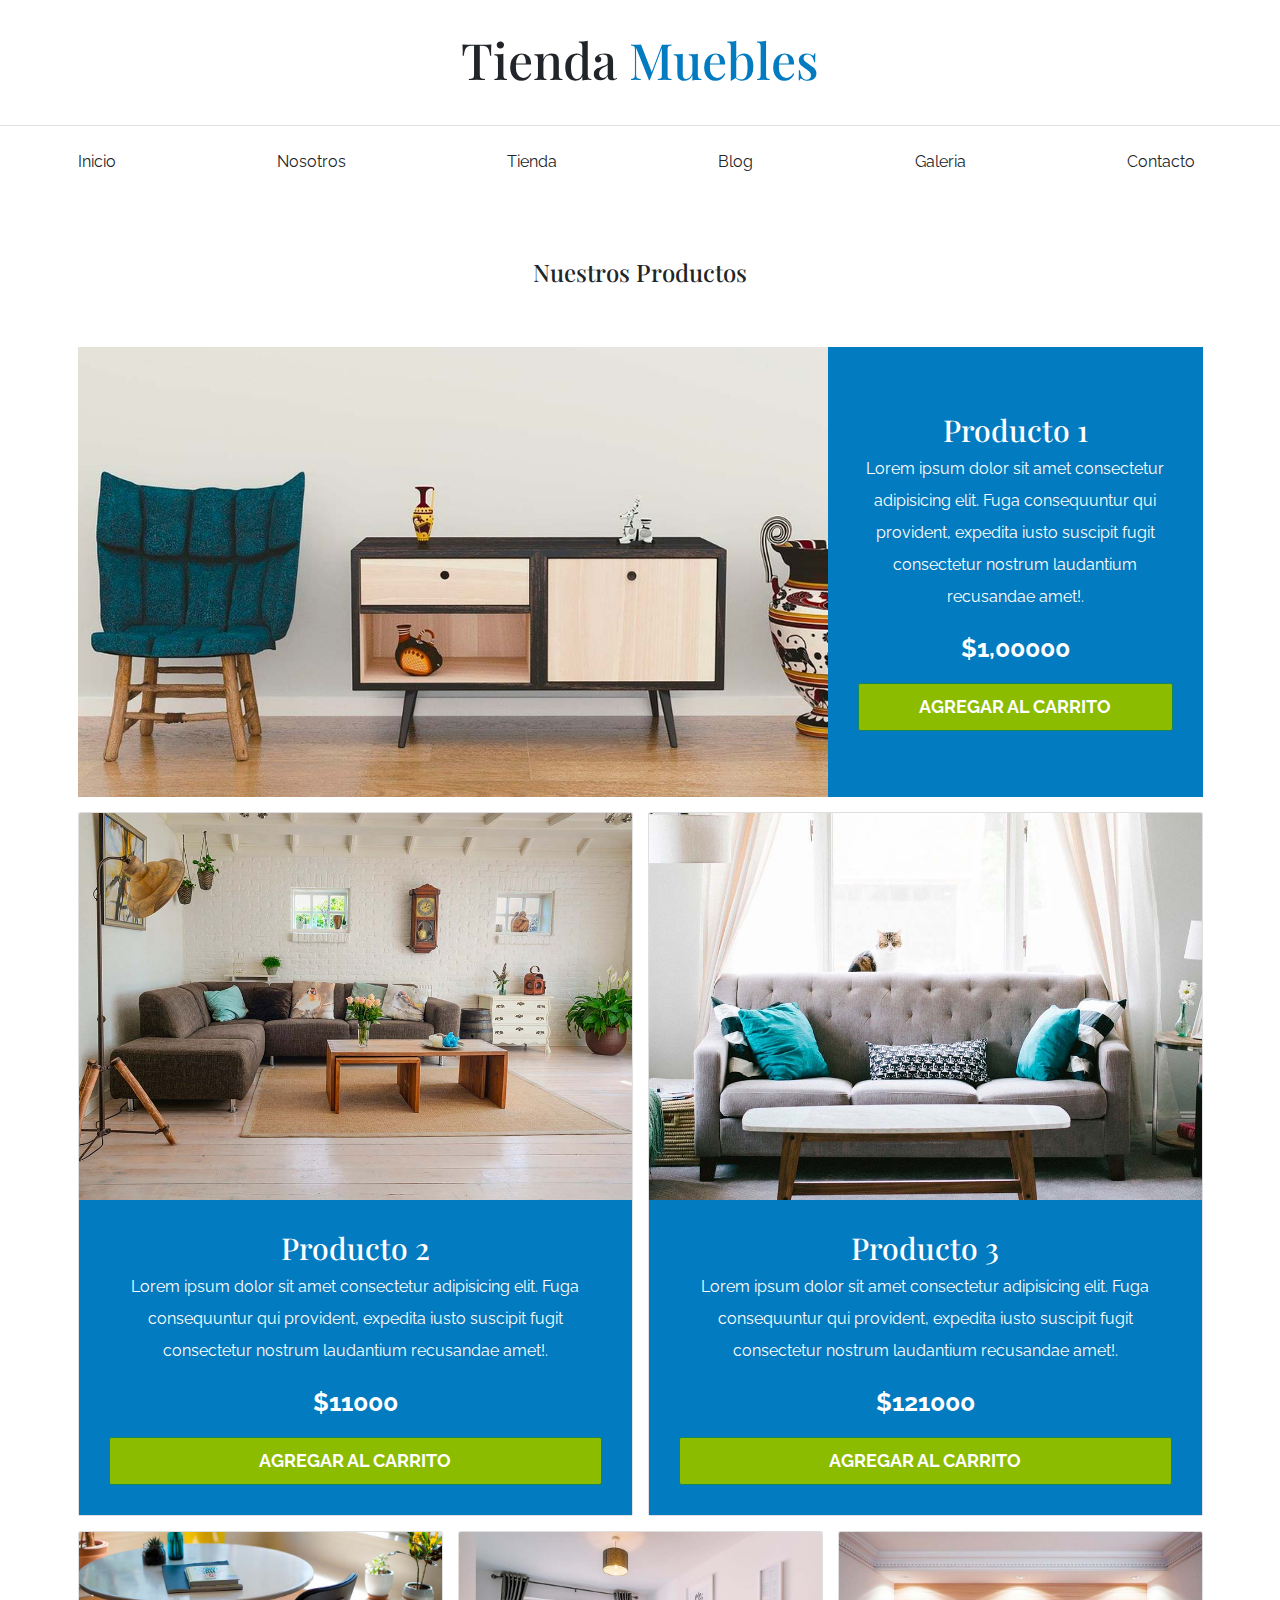
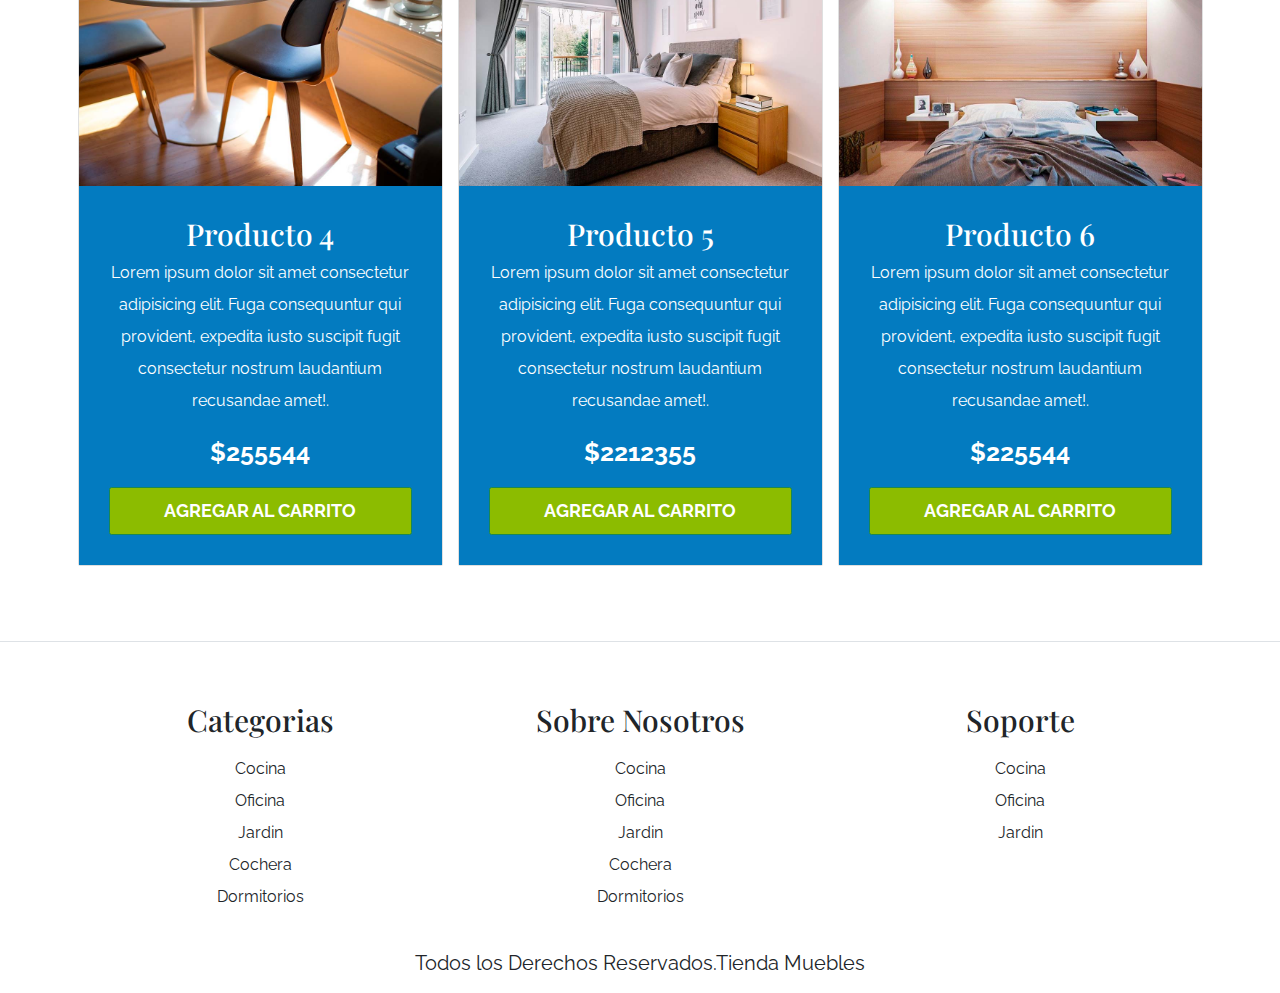
<file: 02-ecommerce/tienda.html>
<!DOCTYPE html>
<html lang="en">

<head>
    <meta charset="UTF-8">
    <meta name="viewport" content="width=device-width, initial-scale=1.0">
    <title>Ecommerce - Tienda</title>
    <link rel="preconnect" href="https://fonts.googleapis.com">
    <link rel="preconnect" href="https://fonts.gstatic.com" crossorigin>
    <link
        href="https://fonts.googleapis.com/css2?family=Playfair+Display:wght@700&family=Raleway:wght@400;700;900&display=swap"
        rel="stylesheet">
    <link rel="stylesheet" href="css/bootstrap.min.css">
    <link rel="stylesheet" href="css/app.css">
</head>

<body>

    <header class="py-5">
        <h1 class="text-center">
            Tienda
            <span class="text-primary"> Muebles</span>
        </h1>
    </header>

    <div class="border-top py-4">
        <div class="navbar navbar-expand-lg container navbar-light">

            <a class="navbar-brand nombre-sitio d-lg-none fs-2 fw-bold text-uppercase" href="index.html">
                Tienda Muebles
            </a>

            <button class="navbar-toggler" type="button" data-bs-toggle="collapse" data-bs-target="#navegacion">
                <span class="navbar-toggler-icon"></span>
            </button>
            <div id="navegacion" class="collapse navbar-collapse">
                <nav class="navbar-nav container text-center d-flex flex-md-row justify-content-md-between">
                    <a class="text-dark text-decoration-none" href="index.html">Inicio</a>
                    <a class="text-dark text-decoration-none" href="nosotros.html">Nosotros</a>
                    <a class="text-dark text-decoration-none" href="tienda.html">Tienda</a>
                    <a class="text-dark text-decoration-none" href="blog.html">Blog</a>
                    <a class="text-dark text-decoration-none" href="galeria.html">Galeria</a>
                    <a class="text-dark text-decoration-none" href="contacto.html">Contacto</a>
                </nav>
            </div>

        </div><!-- contenedor del nav -->
    </div> <!-- contenedor principal del menu -->


    <main class="container-xl py-5">

        <h2 class="text-center my-5">Nuestros Productos</h2>

       

        <div class="row g-0 pt-5 mb-4"> <!-- nos da acceso al grid de bootstrap -->

            <div class="col-md-8 producto">
                <img class="img-fluid" src="img/producto1.jpg" alt="imagen producto1">
            </div>
            <div class="col-md-4 bg-primary text-center p-5 text-white d-flex flex-column
             justify-content-center">
                <h3>Producto 1</h3>
                <p>Lorem ipsum dolor sit amet consectetur adipisicing elit. Fuga consequuntur qui provident, expedita
                    iusto suscipit fugit consectetur nostrum laudantium recusandae amet!.</p>
                <p class="fs-1 fw-bold">$1,00000</p>
                <a class="btn btn-success fs-3 fw-bold text-uppercase py-3" href="#">Agregar al carrito</a>

            </div>

        </div>

        <div class="row">
            <div class="col-md-6 mb-4">
                <div class="card">
                    <img class="card-img-top" src="img/producto2.jpg" alt="imagen producto 2">
                    <div class="card-body text-center bg-primary text-white p-5">
                        <h3>Producto 2</h3>
                        <p>Lorem ipsum dolor sit amet consectetur adipisicing elit. Fuga consequuntur qui provident,
                            expedita
                            iusto suscipit fugit consectetur nostrum laudantium recusandae amet!.</p>
                        <p class="fs-1 fw-bold">$11000</p>
                        <a class="btn btn-success fs-3 fw-bold text-uppercase py-3 d-block" href="#">Agregar al
                            carrito</a>

                    </div> <!-- end div producto -->
                </div> <!-- end card -->
            </div> <!--  end col md 6 -->

            <div class="col-md-6 mb-4">
                <div class="card">
                    <img class="card-img-top" src="img/producto3.jpg" alt="imagen producto 2">
                    <div class="card-body text-center bg-primary text-white p-5">
                        <h3>Producto 3</h3>
                        <p>Lorem ipsum dolor sit amet consectetur adipisicing elit. Fuga consequuntur qui provident,
                            expedita
                            iusto suscipit fugit consectetur nostrum laudantium recusandae amet!.</p>
                        <p class="fs-1 fw-bold">$121000</p>
                        <a class="btn btn-success fs-3 fw-bold text-uppercase py-3 d-block" href="#">Agregar al
                            carrito</a>

                    </div> <!-- end div producto -->
                </div> <!-- end card -->
            </div>
        </div>

        <div class="row">
            <div class="col-md-4 mb-4">
                <div class="card">
                    <img class="card-img-top" src="img/producto4.jpg" alt="imagen producto 4">
                    <div class="card-body text-center bg-primary text-white p-5">
                        <h3>Producto 4</h3>
                        <p>Lorem ipsum dolor sit amet consectetur adipisicing elit. Fuga consequuntur qui provident,
                            expedita
                            iusto suscipit fugit consectetur nostrum laudantium recusandae amet!.</p>
                        <p class="fs-1 fw-bold">$255544</p>
                        <a class="btn btn-success fs-3 fw-bold text-uppercase py-3 d-block" href="#">Agregar al
                            carrito</a>
                    </div> <!-- end div producto -->
                </div> <!-- end card -->
            </div>
            <div class="col-md-4 mb-4 ">
                <div class="card">
                    <img class="card-img-top" src="img/producto5.jpg" alt="imagen producto 5">
                    <div class="card-body text-center bg-primary text-white p-5">
                        <h3>Producto 5</h3>
                        <p>Lorem ipsum dolor sit amet consectetur adipisicing elit. Fuga consequuntur qui provident,
                            expedita
                            iusto suscipit fugit consectetur nostrum laudantium recusandae amet!.</p>
                        <p class="fs-1 fw-bold">$2212355</p>
                        <a class="btn btn-success fs-3 fw-bold text-uppercase py-3 d-block" href="#">Agregar al
                            carrito</a>

                    </div> <!-- end div producto -->
                </div> <!-- end card -->
            </div>
            <div class="col-md-4 mb-4">
                <div class="card">
                    <img class="card-img-top" src="img/producto6.jpg" alt="imagen producto 6">
                    <div class="card-body text-center bg-primary text-white p-5">
                        <h3>Producto 6</h3>
                        <p>Lorem ipsum dolor sit amet consectetur adipisicing elit. Fuga consequuntur qui provident,
                            expedita
                            iusto suscipit fugit consectetur nostrum laudantium recusandae amet!.</p>
                        <p class="fs-1 fw-bold">$225544</p>
                        <a class="btn btn-success fs-3 fw-bold text-uppercase py-3 d-block" href="#">Agregar al
                            carrito</a>
                    </div> <!-- end div producto -->
                </div> <!-- end card -->
            </div>
        </div>

       
    </main>


   <footer class="pt-5 mt-5 border-top">
     <div class="container-xl mt-5">
        <div class="row">
            <div class="col-md-4 mb-4 mb-md-0 text-center">
                <h3 class="mb-4">Categorias</h3>
                <nav class="d-flex flex-column">
                    <a class="text-dark text-decoration-none" href="#">Cocina</a>
                    <a class="text-dark text-decoration-none" href="#">Oficina</a>
                    <a class="text-dark text-decoration-none" href="#">Jardin</a>
                    <a class="text-dark text-decoration-none" href="#">Cochera</a>
                    <a class="text-dark text-decoration-none" href="#">Dormitorios</a>
                </nav>
            </div>

            <div class="col-md-4 mb-4 mb-md-0 text-center">
                <h3 class="mb-4">Sobre Nosotros</h3>
                <nav class="d-flex flex-column">
                    <a class="text-dark text-decoration-none" href="#">Cocina</a>
                    <a class="text-dark text-decoration-none" href="#">Oficina</a>
                    <a class="text-dark text-decoration-none" href="#">Jardin</a>
                    <a class="text-dark text-decoration-none" href="#">Cochera</a>
                    <a class="text-dark text-decoration-none" href="#">Dormitorios</a>
                </nav>
            </div>

            <div class="col-md-4 mb-4 mb-md-0 text-center">
                <h3 class="mb-4">Soporte</h3>
                <nav class="d-flex flex-column">
                    <a class="text-dark text-decoration-none" href="#">Cocina</a>
                    <a class="text-dark text-decoration-none" href="#">Oficina</a>
                    <a class="text-dark text-decoration-none" href="#">Jardin</a>
                   
                </nav>
            </div>
        </div> <!-- end de row -->
        <p class="mt-5 text-center fs-2">Todos los Derechos Reservados.Tienda Muebles</p>
     </div>

   </footer>








    <script src="js/bootstrap.bundle.min.js"></script>

</body>

</html>
</file>
<file: 02-ecommerce/css/app.css>
:root{
    --bs-blue: #037BC0;
    --bs-gren: #8cbc00;

}

html{
    font-size: 62.5%; /* 1 rem = 10 px **/
}


h1,h2,h3{
    font-family:'Playfair Display', serif;
}

body{
    font-family: 'Raleway', sans-serif;
    font-size: 1.6rem;
    line-height: 2;

}

h1 {
    font-size:3.8rem;
}

@media (min-width: 768px) {
    h1{
        font-size: 5rem;
    } 
    
}

h2{
    font-size: 3.2rem;

}

@media (min-width: 768px) {
    h2{
        font-size: 4rem;
    } 
    
}


h2{
    font-size: 2.4rem;

}

@media (min-width: 768px) {
    h3{
        font-size: 3rem;
    } 
    
}


/** Reescribir colores */

.text-primary,
.nombre-sitio{
    color: var(--bs-blue)!important;
}

.btn-success{
   background-color: var(--bs-gren)!important;
}
.bg-primary,
.btn-primary{
   background-color: var(--bs-blue)!important;
}

.hero{
    background-image: url(../img/principal.jpg);
    height: 25rem;
    background-size: cover;
    background-position: center center;
}

@media (min-width: 768px) {
    .hero{
        height: 55rem;
    } 
    
}


/* productos */
@media (min-width: 768px) { 
    .producto img{
        height: 45rem;
        width:100%;
        object-fit: cover;
    }
}

.categoria img{
    transition-property: transform;
    transition-duration: 300ms;
}
.categoria img:hover{
   transform: scale(1.2);
}

.galeria li{
    margin-bottom: 1rem;

}

.galeria li:last-of-type{
    margin-bottom: 0;
}

.form-control{
    padding: 1rem;
    font-size: 1.6rem;
}
</file>
